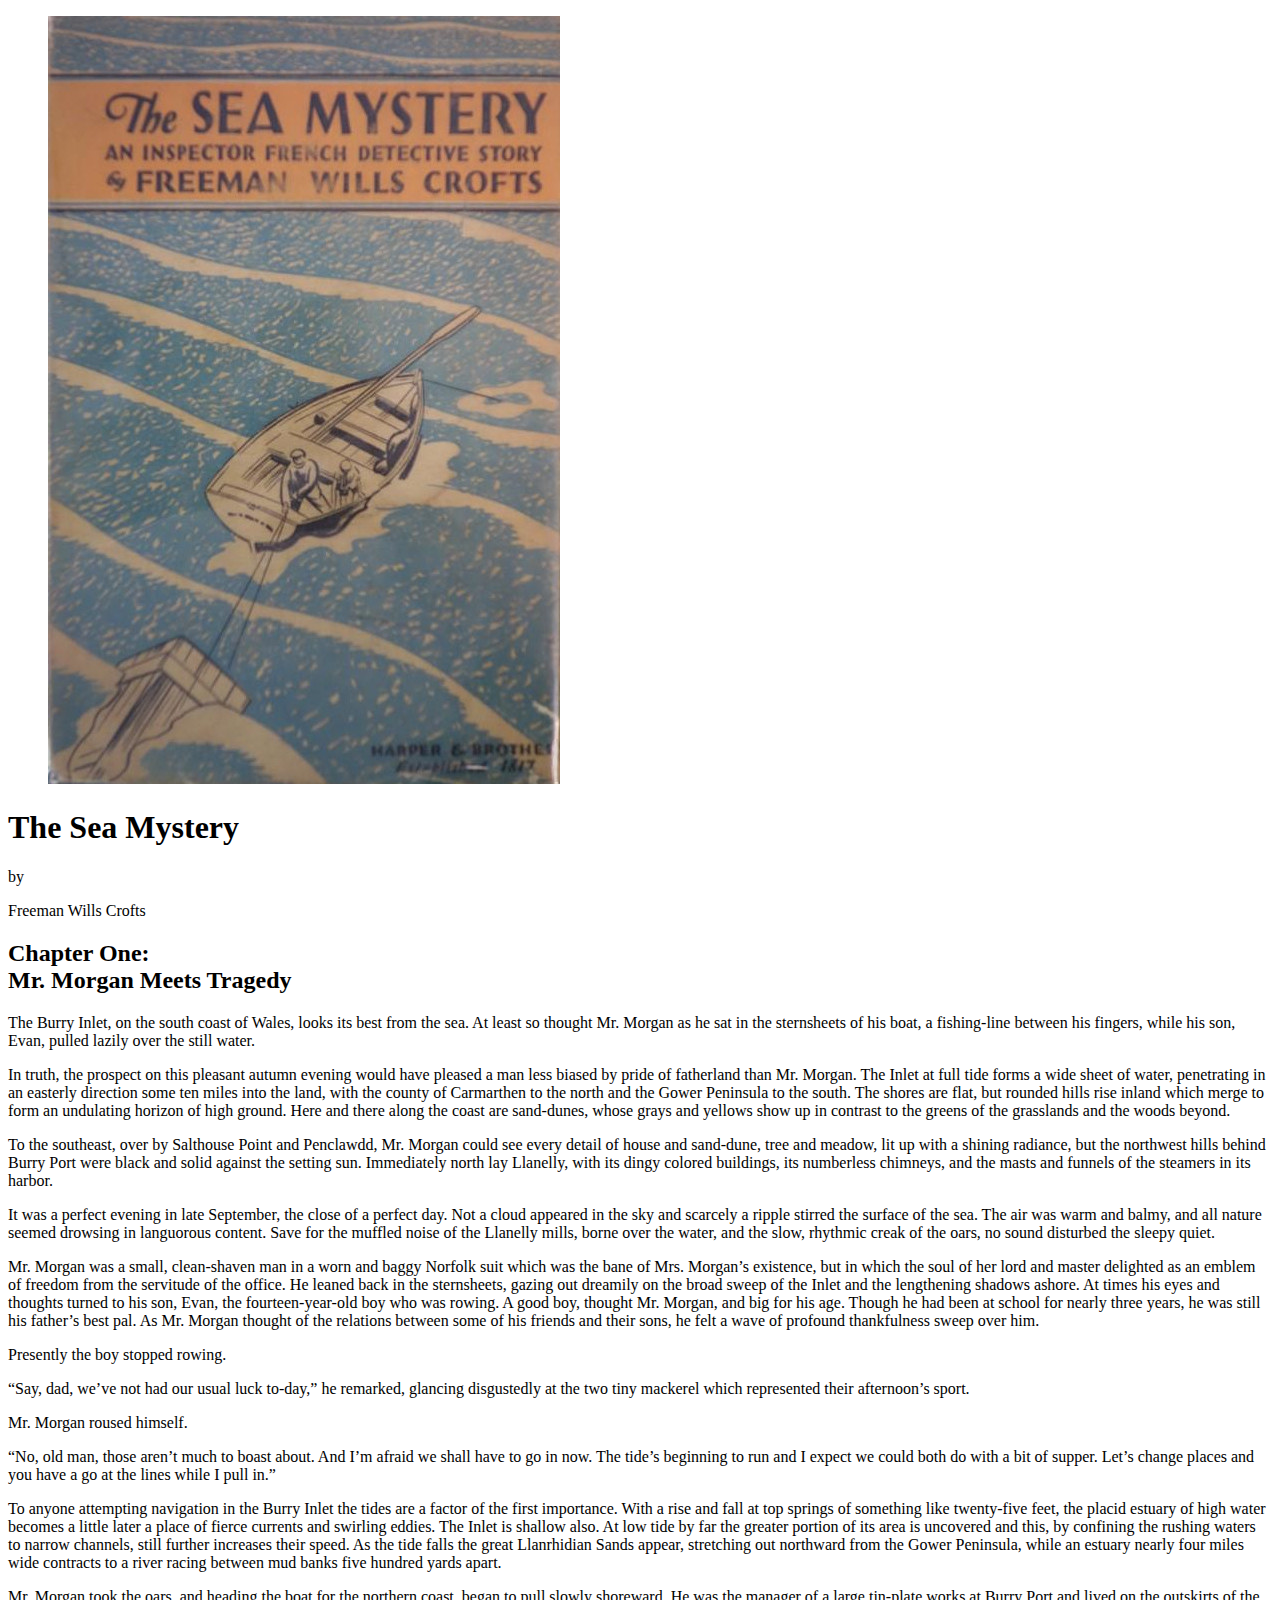
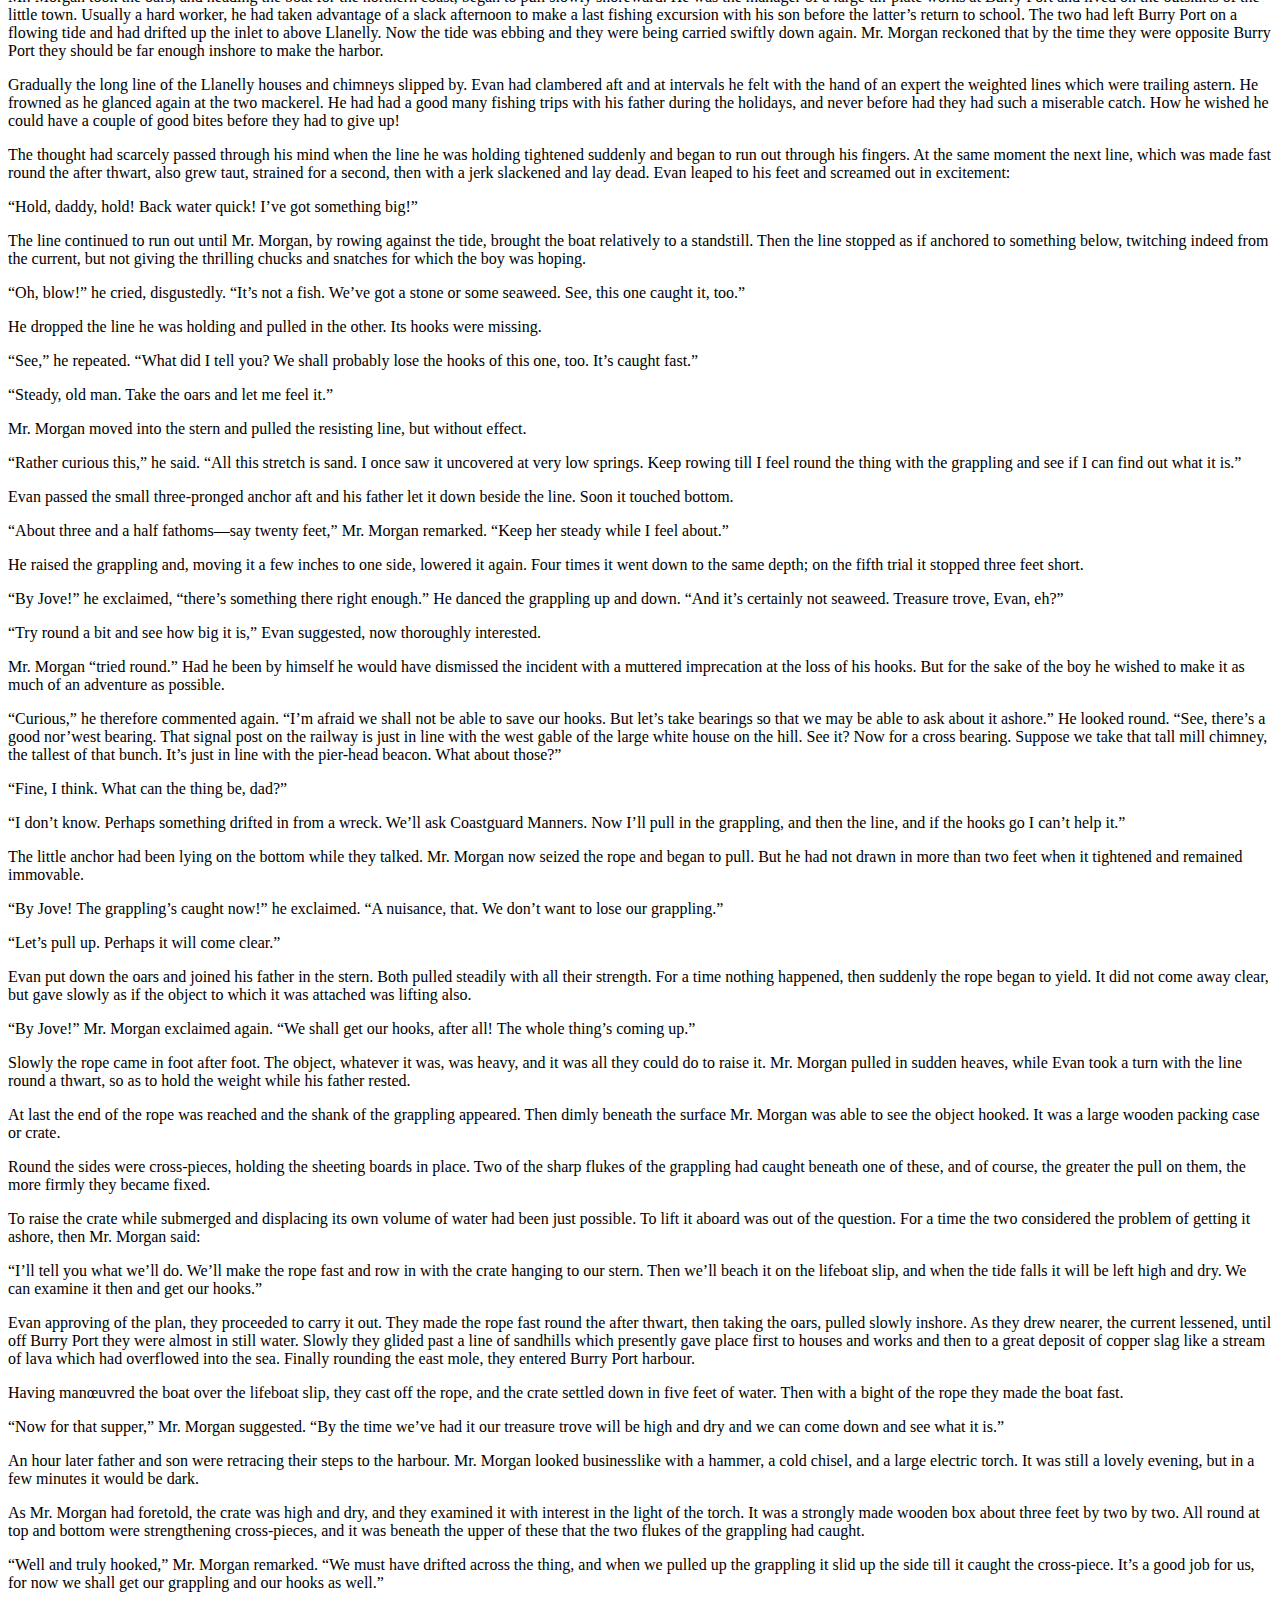
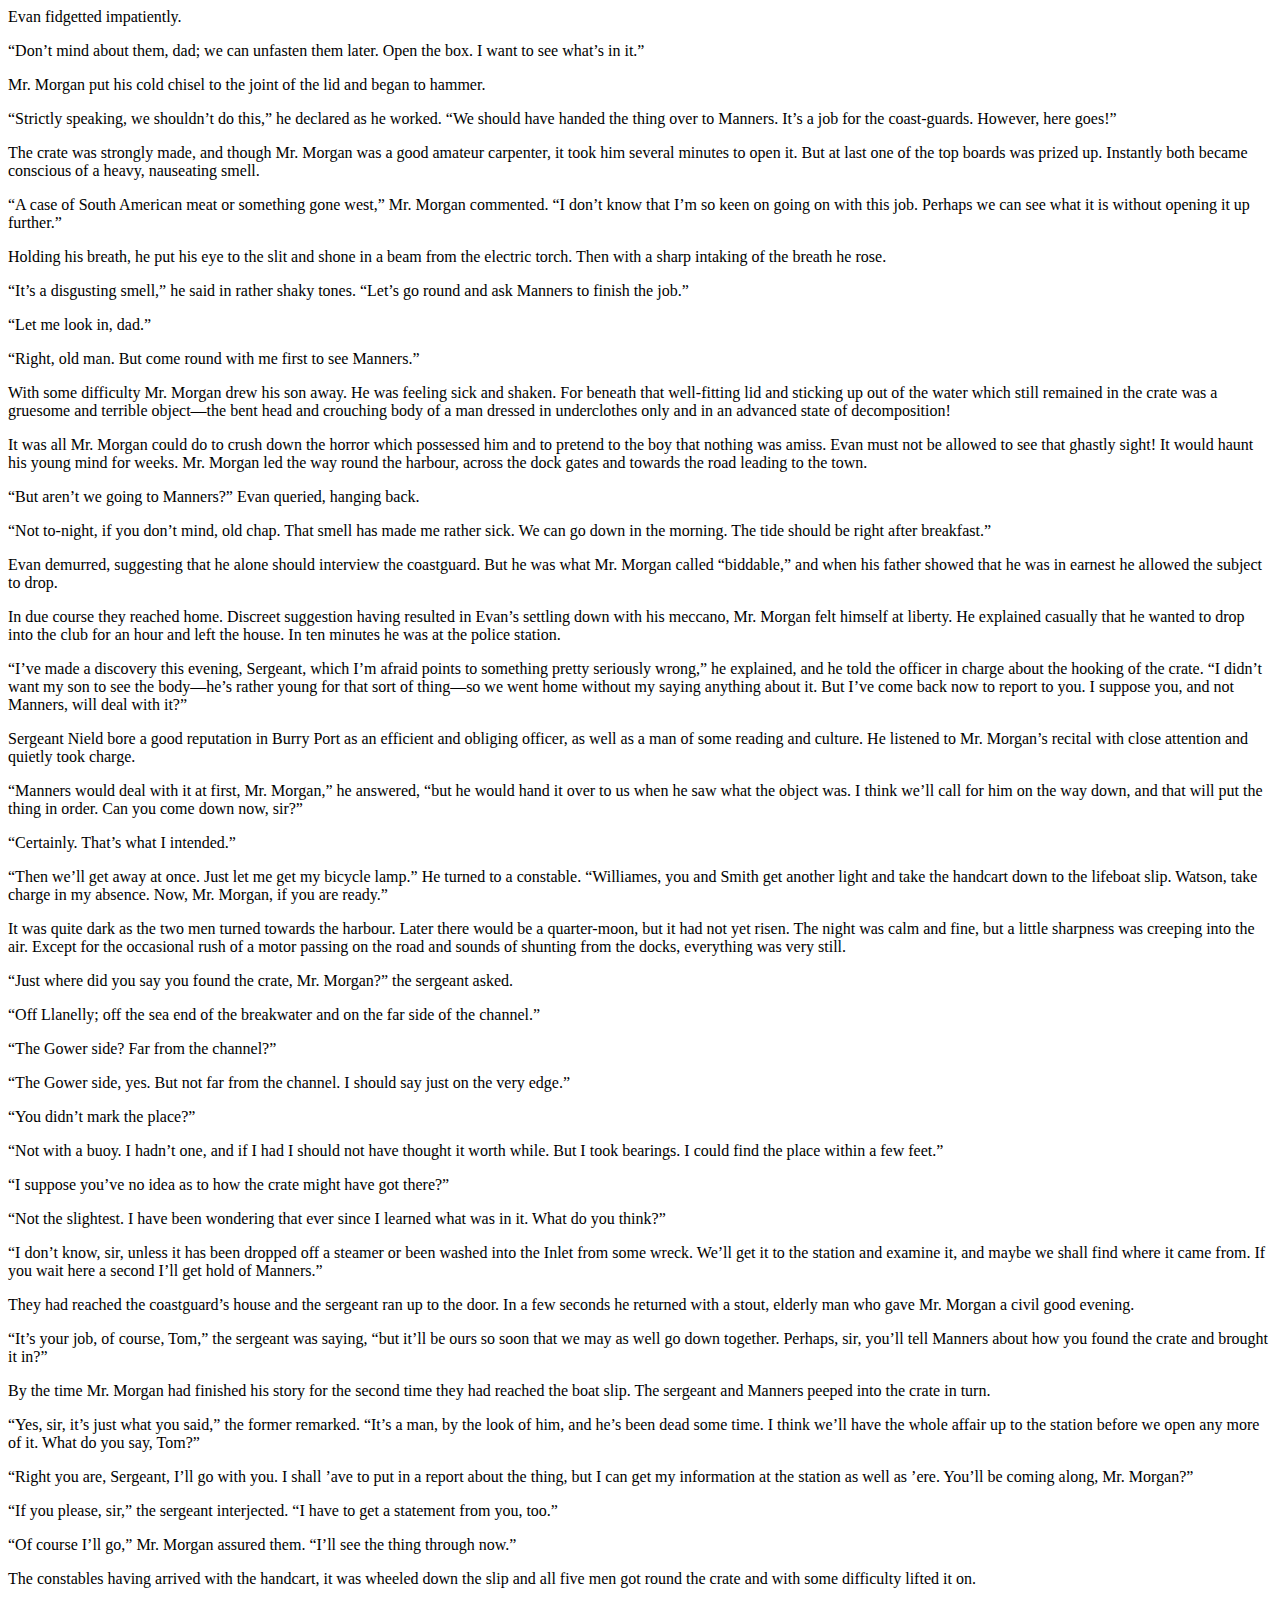
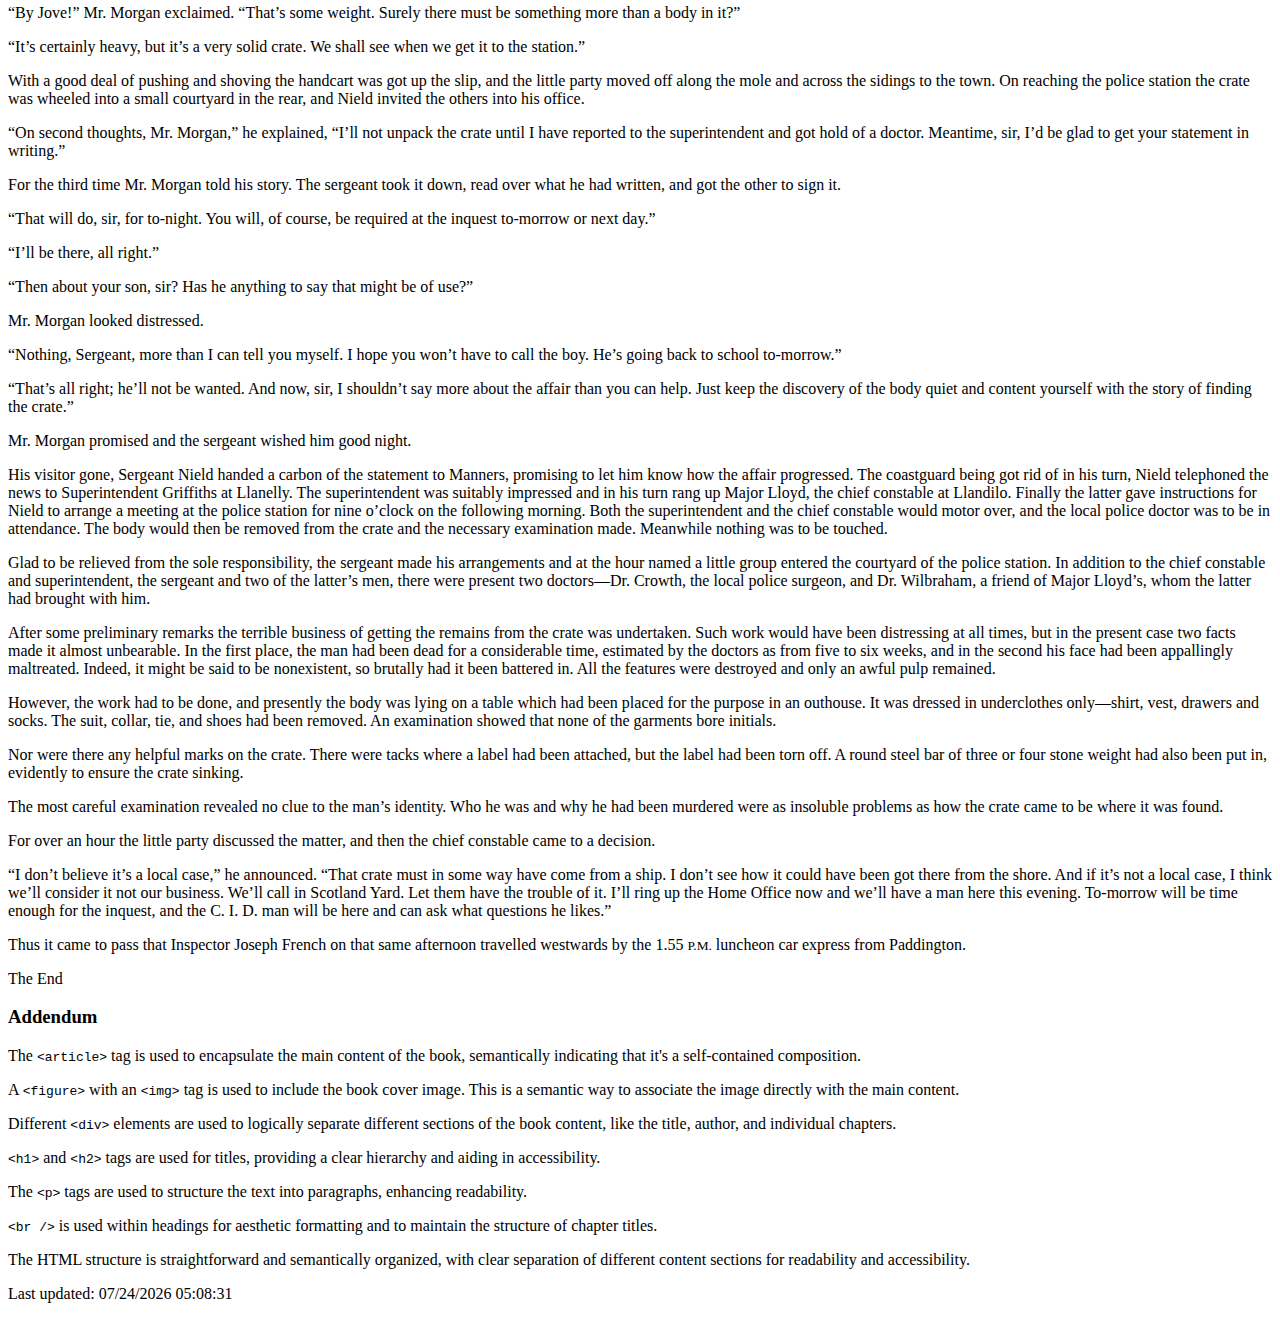
<file: Lab2/index.html>
<!DOCTYPE html>

<html lang="en">
    <head>
        <meta charset="UTF-8" />
        <meta name="viewport" content="width=device-width, initial-scale=1.0" />
        <title>The Sea Mystery</title>
    </head>

    <body>
        <article>
            <figure>
                <img alt="Book cover" src="./cover.jpg" />
            </figure>

            <div>
                <h1>The Sea Mystery</h1>
                <p>by</p>
                <p>Freeman Wills Crofts</p>
            </div>

            <div>
                <h2>
                    Chapter One: <br />
                    Mr. Morgan Meets Tragedy
                </h2>

                <p>
                    The Burry Inlet, on the south coast of Wales, looks its best
                    from the sea. At least so thought Mr. Morgan as he sat in
                    the sternsheets of his boat, a fishing-line between his
                    fingers, while his son, Evan, pulled lazily over the still
                    water.
                </p>

                <p>
                    In truth, the prospect on this pleasant autumn evening would
                    have pleased a man less biased by pride of fatherland than
                    Mr. Morgan. The Inlet at full tide forms a wide sheet of
                    water, penetrating in an easterly direction some ten miles
                    into the land, with the county of Carmarthen to the north
                    and the Gower Peninsula to the south. The shores are flat,
                    but rounded hills rise inland which merge to form an
                    undulating horizon of high ground. Here and there along the
                    coast are sand-dunes, whose grays and yellows show up in
                    contrast to the greens of the grasslands and the woods
                    beyond.
                </p>

                <p>
                    To the southeast, over by Salthouse Point and Penclawdd, Mr.
                    Morgan could see every detail of house and sand-dune, tree
                    and meadow, lit up with a shining radiance, but the
                    northwest hills behind Burry Port were black and solid
                    against the setting sun. Immediately north lay Llanelly,
                    with its dingy colored buildings, its numberless chimneys,
                    and the masts and funnels of the steamers in its harbor.
                </p>

                <p>
                    It was a perfect evening in late September, the close of a
                    perfect day. Not a cloud appeared in the sky and scarcely a
                    ripple stirred the surface of the sea. The air was warm and
                    balmy, and all nature seemed drowsing in languorous content.
                    Save for the muffled noise of the Llanelly mills, borne over
                    the water, and the slow, rhythmic creak of the oars, no
                    sound disturbed the sleepy quiet.
                </p>

                <p>
                    Mr. Morgan was a small, clean-shaven man in a worn and baggy
                    Norfolk suit which was the bane of Mrs. Morgan’s existence,
                    but in which the soul of her lord and master delighted as an
                    emblem of freedom from the servitude of the office. He
                    leaned back in the sternsheets, gazing out dreamily on the
                    broad sweep of the Inlet and the lengthening shadows ashore.
                    At times his eyes and thoughts turned to his son, Evan, the
                    fourteen-year-old boy who was rowing. A good boy, thought
                    Mr. Morgan, and big for his age. Though he had been at
                    school for nearly three years, he was still his father’s
                    best pal. As Mr. Morgan thought of the relations between
                    some of his friends and their sons, he felt a wave of
                    profound thankfulness sweep over him.
                </p>

                <p>Presently the boy stopped rowing.</p>

                <p>
                    “Say, dad, we’ve not had our usual luck to-day,” he
                    remarked, glancing disgustedly at the two tiny mackerel
                    which represented their afternoon’s sport.
                </p>

                <p>Mr. Morgan roused himself.</p>

                <p>
                    “No, old man, those aren’t much to boast about. And I’m
                    afraid we shall have to go in now. The tide’s beginning to
                    run and I expect we could both do with a bit of supper.
                    Let’s change places and you have a go at the lines while I
                    pull in.”
                </p>

                <p>
                    To anyone attempting navigation in the Burry Inlet the tides
                    are a factor of the first importance. With a rise and fall
                    at top springs of something like twenty-five feet, the
                    placid estuary of high water becomes a little later a place
                    of fierce currents and swirling eddies. The Inlet is shallow
                    also. At low tide by far the greater portion of its area is
                    uncovered and this, by confining the rushing waters to
                    narrow channels, still further increases their speed. As the
                    tide falls the great Llanrhidian Sands appear, stretching
                    out northward from the Gower Peninsula, while an estuary
                    nearly four miles wide contracts to a river racing between
                    mud banks five hundred yards apart.
                </p>

                <p>
                    Mr. Morgan took the oars, and heading the boat for the
                    northern coast, began to pull slowly shoreward. He was the
                    manager of a large tin-plate works at Burry Port and lived
                    on the outskirts of the little town. Usually a hard worker,
                    he had taken advantage of a slack afternoon to make a last
                    fishing excursion with his son before the latter’s return to
                    school. The two had left Burry Port on a flowing tide and
                    had drifted up the inlet to above Llanelly. Now the tide was
                    ebbing and they were being carried swiftly down again. Mr.
                    Morgan reckoned that by the time they were opposite Burry
                    Port they should be far enough inshore to make the harbor.
                </p>

                <p>
                    Gradually the long line of the Llanelly houses and chimneys
                    slipped by. Evan had clambered aft and at intervals he felt
                    with the hand of an expert the weighted lines which were
                    trailing astern. He frowned as he glanced again at the two
                    mackerel. He had had a good many fishing trips with his
                    father during the holidays, and never before had they had
                    such a miserable catch. How he wished he could have a couple
                    of good bites before they had to give up!
                </p>

                <p>
                    The thought had scarcely passed through his mind when the
                    line he was holding tightened suddenly and began to run out
                    through his fingers. At the same moment the next line, which
                    was made fast round the after thwart, also grew taut,
                    strained for a second, then with a jerk slackened and lay
                    dead. Evan leaped to his feet and screamed out in
                    excitement:
                </p>

                <p>
                    “Hold, daddy, hold! Back water quick! I’ve got something
                    big!”
                </p>

                <p>
                    The line continued to run out until Mr. Morgan, by rowing
                    against the tide, brought the boat relatively to a
                    standstill. Then the line stopped as if anchored to
                    something below, twitching indeed from the current, but not
                    giving the thrilling chucks and snatches for which the boy
                    was hoping.
                </p>

                <p>
                    “Oh, blow!” he cried, disgustedly. “It’s not a fish. We’ve
                    got a stone or some seaweed. See, this one caught it, too.”
                </p>

                <p>
                    He dropped the line he was holding and pulled in the other.
                    Its hooks were missing.
                </p>

                <p>
                    “See,” he repeated. “What did I tell you? We shall probably
                    lose the hooks of this one, too. It’s caught fast.”
                </p>

                <p>“Steady, old man. Take the oars and let me feel it.”</p>

                <p>
                    Mr. Morgan moved into the stern and pulled the resisting
                    line, but without effect.
                </p>

                <p>
                    “Rather curious this,” he said. “All this stretch is sand. I
                    once saw it uncovered at very low springs. Keep rowing till
                    I feel round the thing with the grappling and see if I can
                    find out what it is.”
                </p>

                <p>
                    Evan passed the small three-pronged anchor aft and his
                    father let it down beside the line. Soon it touched bottom.
                </p>

                <p>
                    “About three and a half fathoms—say twenty feet,” Mr. Morgan
                    remarked. “Keep her steady while I feel about.”
                </p>

                <p>
                    He raised the grappling and, moving it a few inches to one
                    side, lowered it again. Four times it went down to the same
                    depth; on the fifth trial it stopped three feet short.
                </p>

                <p>
                    “By Jove!” he exclaimed, “there’s something there right
                    enough.” He danced the grappling up and down. “And it’s
                    certainly not seaweed. Treasure trove, Evan, eh?”
                </p>

                <p>
                    “Try round a bit and see how big it is,” Evan suggested, now
                    thoroughly interested.
                </p>

                <p>
                    Mr. Morgan “tried round.” Had he been by himself he would
                    have dismissed the incident with a muttered imprecation at
                    the loss of his hooks. But for the sake of the boy he wished
                    to make it as much of an adventure as possible.
                </p>

                <p>
                    “Curious,” he therefore commented again. “I’m afraid we
                    shall not be able to save our hooks. But let’s take bearings
                    so that we may be able to ask about it ashore.” He looked
                    round. “See, there’s a good nor’west bearing. That signal
                    post on the railway is just in line with the west gable of
                    the large white house on the hill. See it? Now for a cross
                    bearing. Suppose we take that tall mill chimney, the tallest
                    of that bunch. It’s just in line with the pier-head beacon.
                    What about those?”
                </p>

                <p>“Fine, I think. What can the thing be, dad?”</p>

                <p>
                    “I don’t know. Perhaps something drifted in from a wreck.
                    We’ll ask Coastguard Manners. Now I’ll pull in the
                    grappling, and then the line, and if the hooks go I can’t
                    help it.”
                </p>

                <p>
                    The little anchor had been lying on the bottom while they
                    talked. Mr. Morgan now seized the rope and began to pull.
                    But he had not drawn in more than two feet when it tightened
                    and remained immovable.
                </p>

                <p>
                    “By Jove! The grappling’s caught now!” he exclaimed. “A
                    nuisance, that. We don’t want to lose our grappling.”
                </p>

                <p>“Let’s pull up. Perhaps it will come clear.”</p>

                <p>
                    Evan put down the oars and joined his father in the stern.
                    Both pulled steadily with all their strength. For a time
                    nothing happened, then suddenly the rope began to yield. It
                    did not come away clear, but gave slowly as if the object to
                    which it was attached was lifting also.
                </p>

                <p>
                    “By Jove!” Mr. Morgan exclaimed again. “We shall get our
                    hooks, after all! The whole thing’s coming up.”
                </p>

                <p>
                    Slowly the rope came in foot after foot. The object,
                    whatever it was, was heavy, and it was all they could do to
                    raise it. Mr. Morgan pulled in sudden heaves, while Evan
                    took a turn with the line round a thwart, so as to hold the
                    weight while his father rested.
                </p>

                <p>
                    At last the end of the rope was reached and the shank of the
                    grappling appeared. Then dimly beneath the surface Mr.
                    Morgan was able to see the object hooked. It was a large
                    wooden packing case or crate.
                </p>

                <p>
                    Round the sides were cross-pieces, holding the sheeting
                    boards in place. Two of the sharp flukes of the grappling
                    had caught beneath one of these, and of course, the greater
                    the pull on them, the more firmly they became fixed.
                </p>

                <p>
                    To raise the crate while submerged and displacing its own
                    volume of water had been just possible. To lift it aboard
                    was out of the question. For a time the two considered the
                    problem of getting it ashore, then Mr. Morgan said:
                </p>

                <p>
                    “I’ll tell you what we’ll do. We’ll make the rope fast and
                    row in with the crate hanging to our stern. Then we’ll beach
                    it on the lifeboat slip, and when the tide falls it will be
                    left high and dry. We can examine it then and get our
                    hooks.”
                </p>

                <p>
                    Evan approving of the plan, they proceeded to carry it out.
                    They made the rope fast round the after thwart, then taking
                    the oars, pulled slowly inshore. As they drew nearer, the
                    current lessened, until off Burry Port they were almost in
                    still water. Slowly they glided past a line of sandhills
                    which presently gave place first to houses and works and
                    then to a great deposit of copper slag like a stream of lava
                    which had overflowed into the sea. Finally rounding the east
                    mole, they entered Burry Port harbour.
                </p>

                <p>
                    Having manœuvred the boat over the lifeboat slip, they cast
                    off the rope, and the crate settled down in five feet of
                    water. Then with a bight of the rope they made the boat
                    fast.
                </p>

                <p>
                    “Now for that supper,” Mr. Morgan suggested. “By the time
                    we’ve had it our treasure trove will be high and dry and we
                    can come down and see what it is.”
                </p>

                <p>
                    An hour later father and son were retracing their steps to
                    the harbour. Mr. Morgan looked businesslike with a hammer, a
                    cold chisel, and a large electric torch. It was still a
                    lovely evening, but in a few minutes it would be dark.
                </p>

                <p>
                    As Mr. Morgan had foretold, the crate was high and dry, and
                    they examined it with interest in the light of the torch. It
                    was a strongly made wooden box about three feet by two by
                    two. All round at top and bottom were strengthening
                    cross-pieces, and it was beneath the upper of these that the
                    two flukes of the grappling had caught.
                </p>

                <p>
                    “Well and truly hooked,” Mr. Morgan remarked. “We must have
                    drifted across the thing, and when we pulled up the
                    grappling it slid up the side till it caught the
                    cross-piece. It’s a good job for us, for now we shall get
                    our grappling and our hooks as well.”
                </p>

                <p>Evan fidgetted impatiently.</p>

                <p>
                    “Don’t mind about them, dad; we can unfasten them later.
                    Open the box. I want to see what’s in it.”
                </p>

                <p>
                    Mr. Morgan put his cold chisel to the joint of the lid and
                    began to hammer.
                </p>

                <p>
                    “Strictly speaking, we shouldn’t do this,” he declared as he
                    worked. “We should have handed the thing over to Manners.
                    It’s a job for the coast-guards. However, here goes!”
                </p>

                <p>
                    The crate was strongly made, and though Mr. Morgan was a
                    good amateur carpenter, it took him several minutes to open
                    it. But at last one of the top boards was prized up.
                    Instantly both became conscious of a heavy, nauseating
                    smell.
                </p>

                <p>
                    “A case of South American meat or something gone west,” Mr.
                    Morgan commented. “I don’t know that I’m so keen on going on
                    with this job. Perhaps we can see what it is without opening
                    it up further.”
                </p>

                <p>
                    Holding his breath, he put his eye to the slit and shone in
                    a beam from the electric torch. Then with a sharp intaking
                    of the breath he rose.
                </p>

                <p>
                    “It’s a disgusting smell,” he said in rather shaky tones.
                    “Let’s go round and ask Manners to finish the job.”
                </p>

                <p>“Let me look in, dad.”</p>

                <p>
                    “Right, old man. But come round with me first to see
                    Manners.”
                </p>

                <p>
                    With some difficulty Mr. Morgan drew his son away. He was
                    feeling sick and shaken. For beneath that well-fitting lid
                    and sticking up out of the water which still remained in the
                    crate was a gruesome and terrible object—the bent head and
                    crouching body of a man dressed in underclothes only and in
                    an advanced state of decomposition!
                </p>

                <p>
                    It was all Mr. Morgan could do to crush down the horror
                    which possessed him and to pretend to the boy that nothing
                    was amiss. Evan must not be allowed to see that ghastly
                    sight! It would haunt his young mind for weeks. Mr. Morgan
                    led the way round the harbour, across the dock gates and
                    towards the road leading to the town.
                </p>

                <p>
                    “But aren’t we going to Manners?” Evan queried, hanging
                    back.
                </p>

                <p>
                    “Not to-night, if you don’t mind, old chap. That smell has
                    made me rather sick. We can go down in the morning. The tide
                    should be right after breakfast.”
                </p>

                <p>
                    Evan demurred, suggesting that he alone should interview the
                    coastguard. But he was what Mr. Morgan called “biddable,”
                    and when his father showed that he was in earnest he allowed
                    the subject to drop.
                </p>

                <p>
                    In due course they reached home. Discreet suggestion having
                    resulted in Evan’s settling down with his meccano, Mr.
                    Morgan felt himself at liberty. He explained casually that
                    he wanted to drop into the club for an hour and left the
                    house. In ten minutes he was at the police station.
                </p>

                <p>
                    “I’ve made a discovery this evening, Sergeant, which I’m
                    afraid points to something pretty seriously wrong,” he
                    explained, and he told the officer in charge about the
                    hooking of the crate. “I didn’t want my son to see the
                    body—he’s rather young for that sort of thing—so we went
                    home without my saying anything about it. But I’ve come back
                    now to report to you. I suppose you, and not Manners, will
                    deal with it?”
                </p>

                <p>
                    Sergeant Nield bore a good reputation in Burry Port as an
                    efficient and obliging officer, as well as a man of some
                    reading and culture. He listened to Mr. Morgan’s recital
                    with close attention and quietly took charge.
                </p>

                <p>
                    “Manners would deal with it at first, Mr. Morgan,” he
                    answered, “but he would hand it over to us when he saw what
                    the object was. I think we’ll call for him on the way down,
                    and that will put the thing in order. Can you come down now,
                    sir?”
                </p>

                <p>“Certainly. That’s what I intended.”</p>

                <p>
                    “Then we’ll get away at once. Just let me get my bicycle
                    lamp.” He turned to a constable. “Williames, you and Smith
                    get another light and take the handcart down to the lifeboat
                    slip. Watson, take charge in my absence. Now, Mr. Morgan, if
                    you are ready.”
                </p>

                <p>
                    It was quite dark as the two men turned towards the harbour.
                    Later there would be a quarter-moon, but it had not yet
                    risen. The night was calm and fine, but a little sharpness
                    was creeping into the air. Except for the occasional rush of
                    a motor passing on the road and sounds of shunting from the
                    docks, everything was very still.
                </p>

                <p>
                    “Just where did you say you found the crate, Mr. Morgan?”
                    the sergeant asked.
                </p>

                <p>
                    “Off Llanelly; off the sea end of the breakwater and on the
                    far side of the channel.”
                </p>

                <p>“The Gower side? Far from the channel?”</p>

                <p>
                    “The Gower side, yes. But not far from the channel. I should
                    say just on the very edge.”
                </p>

                <p>“You didn’t mark the place?”</p>

                <p>
                    “Not with a buoy. I hadn’t one, and if I had I should not
                    have thought it worth while. But I took bearings. I could
                    find the place within a few feet.”
                </p>

                <p>
                    “I suppose you’ve no idea as to how the crate might have got
                    there?”
                </p>

                <p>
                    “Not the slightest. I have been wondering that ever since I
                    learned what was in it. What do you think?”
                </p>

                <p>
                    “I don’t know, sir, unless it has been dropped off a steamer
                    or been washed into the Inlet from some wreck. We’ll get it
                    to the station and examine it, and maybe we shall find where
                    it came from. If you wait here a second I’ll get hold of
                    Manners.”
                </p>

                <p>
                    They had reached the coastguard’s house and the sergeant ran
                    up to the door. In a few seconds he returned with a stout,
                    elderly man who gave Mr. Morgan a civil good evening.
                </p>

                <p>
                    “It’s your job, of course, Tom,” the sergeant was saying,
                    “but it’ll be ours so soon that we may as well go down
                    together. Perhaps, sir, you’ll tell Manners about how you
                    found the crate and brought it in?”
                </p>

                <p>
                    By the time Mr. Morgan had finished his story for the second
                    time they had reached the boat slip. The sergeant and
                    Manners peeped into the crate in turn.
                </p>

                <p>
                    “Yes, sir, it’s just what you said,” the former remarked.
                    “It’s a man, by the look of him, and he’s been dead some
                    time. I think we’ll have the whole affair up to the station
                    before we open any more of it. What do you say, Tom?”
                </p>

                <p>
                    “Right you are, Sergeant, I’ll go with you. I shall ’ave to
                    put in a report about the thing, but I can get my
                    information at the station as well as ’ere. You’ll be coming
                    along, Mr. Morgan?”
                </p>

                <p>
                    “If you please, sir,” the sergeant interjected. “I have to
                    get a statement from you, too.”
                </p>

                <p>
                    “Of course I’ll go,” Mr. Morgan assured them. “I’ll see the
                    thing through now.”
                </p>

                <p>
                    The constables having arrived with the handcart, it was
                    wheeled down the slip and all five men got round the crate
                    and with some difficulty lifted it on.
                </p>

                <p>
                    “By Jove!” Mr. Morgan exclaimed. “That’s some weight. Surely
                    there must be something more than a body in it?”
                </p>

                <p>
                    “It’s certainly heavy, but it’s a very solid crate. We shall
                    see when we get it to the station.”
                </p>

                <p>
                    With a good deal of pushing and shoving the handcart was got
                    up the slip, and the little party moved off along the mole
                    and across the sidings to the town. On reaching the police
                    station the crate was wheeled into a small courtyard in the
                    rear, and Nield invited the others into his office.
                </p>

                <p>
                    “On second thoughts, Mr. Morgan,” he explained, “I’ll not
                    unpack the crate until I have reported to the superintendent
                    and got hold of a doctor. Meantime, sir, I’d be glad to get
                    your statement in writing.”
                </p>

                <p>
                    For the third time Mr. Morgan told his story. The sergeant
                    took it down, read over what he had written, and got the
                    other to sign it.
                </p>

                <p>
                    “That will do, sir, for to-night. You will, of course, be
                    required at the inquest to-morrow or next day.”
                </p>

                <p>“I’ll be there, all right.”</p>

                <p>
                    “Then about your son, sir? Has he anything to say that might
                    be of use?”
                </p>

                <p>Mr. Morgan looked distressed.</p>

                <p>
                    “Nothing, Sergeant, more than I can tell you myself. I hope
                    you won’t have to call the boy. He’s going back to school
                    to-morrow.”
                </p>

                <p>
                    “That’s all right; he’ll not be wanted. And now, sir, I
                    shouldn’t say more about the affair than you can help. Just
                    keep the discovery of the body quiet and content yourself
                    with the story of finding the crate.”
                </p>

                <p>
                    Mr. Morgan promised and the sergeant wished him good night.
                </p>

                <p>
                    His visitor gone, Sergeant Nield handed a carbon of the
                    statement to Manners, promising to let him know how the
                    affair progressed. The coastguard being got rid of in his
                    turn, Nield telephoned the news to Superintendent Griffiths
                    at Llanelly. The superintendent was suitably impressed and
                    in his turn rang up Major Lloyd, the chief constable at
                    Llandilo. Finally the latter gave instructions for Nield to
                    arrange a meeting at the police station for nine o’clock on
                    the following morning. Both the superintendent and the chief
                    constable would motor over, and the local police doctor was
                    to be in attendance. The body would then be removed from the
                    crate and the necessary examination made. Meanwhile nothing
                    was to be touched.
                </p>

                <p>
                    Glad to be relieved from the sole responsibility, the
                    sergeant made his arrangements and at the hour named a
                    little group entered the courtyard of the police station. In
                    addition to the chief constable and superintendent, the
                    sergeant and two of the latter’s men, there were present two
                    doctors—Dr. Crowth, the local police surgeon, and Dr.
                    Wilbraham, a friend of Major Lloyd’s, whom the latter had
                    brought with him.
                </p>

                <p>
                    After some preliminary remarks the terrible business of
                    getting the remains from the crate was undertaken. Such work
                    would have been distressing at all times, but in the present
                    case two facts made it almost unbearable. In the first
                    place, the man had been dead for a considerable time,
                    estimated by the doctors as from five to six weeks, and in
                    the second his face had been appallingly maltreated. Indeed,
                    it might be said to be nonexistent, so brutally had it been
                    battered in. All the features were destroyed and only an
                    awful pulp remained.
                </p>

                <p>
                    However, the work had to be done, and presently the body was
                    lying on a table which had been placed for the purpose in an
                    outhouse. It was dressed in underclothes only—shirt, vest,
                    drawers and socks. The suit, collar, tie, and shoes had been
                    removed. An examination showed that none of the garments
                    bore initials.
                </p>

                <p>
                    Nor were there any helpful marks on the crate. There were
                    tacks where a label had been attached, but the label had
                    been torn off. A round steel bar of three or four stone
                    weight had also been put in, evidently to ensure the crate
                    sinking.
                </p>

                <p>
                    The most careful examination revealed no clue to the man’s
                    identity. Who he was and why he had been murdered were as
                    insoluble problems as how the crate came to be where it was
                    found.
                </p>

                <p>
                    For over an hour the little party discussed the matter, and
                    then the chief constable came to a decision.
                </p>

                <p>
                    “I don’t believe it’s a local case,” he announced. “That
                    crate must in some way have come from a ship. I don’t see
                    how it could have been got there from the shore. And if it’s
                    not a local case, I think we’ll consider it not our
                    business. We’ll call in Scotland Yard. Let them have the
                    trouble of it. I’ll ring up the Home Office now and we’ll
                    have a man here this evening. To-morrow will be time enough
                    for the inquest, and the C. I. D. man will be here and can
                    ask what questions he likes.”
                </p>

                <p>
                    Thus it came to pass that Inspector Joseph French on that
                    same afternoon travelled westwards by the 1.55
                    <small>P.M.</small> luncheon car express from Paddington.
                </p>

                <p>The End</p>
            </div>
        </article>

        <article>
            <h3>Addendum</h3>
            <p>The <code>&lt;article&gt;</code> tag is used to encapsulate the main content of the book, semantically indicating that it's a self-contained composition.</p>
            <p>A <code>&lt;figure&gt;</code> with an <code>&lt;img&gt;</code> tag is used to include the book cover image. This is a semantic way to associate the image directly with the main content.</p>
            <p>Different <code>&lt;div&gt;</code> elements are used to logically separate different sections of the book content, like the title, author, and individual chapters.</p>
            <p><code>&lt;h1&gt;</code> and <code>&lt;h2&gt;</code> tags are used for titles, providing a clear hierarchy and aiding in accessibility.</p>
            <p>The <code>&lt;p&gt;</code> tags are used to structure the text into paragraphs, enhancing readability.</p>
            <p><code>&lt;br /&gt;</code> is used within headings for aesthetic formatting and to maintain the structure of chapter titles.</p>
            <p>The HTML structure is straightforward and semantically organized, with clear separation of different content sections for readability and accessibility.</p>
        </article>

        <footer>
            <p>
                Last updated:
                <span id="lastModified"></span>
            </p>
        </footer>

        <script type="text/javascript">
            var x = document.lastModified;
            document.getElementById("lastModified").textContent = x;
        </script>
    </body>
</html>
</file>
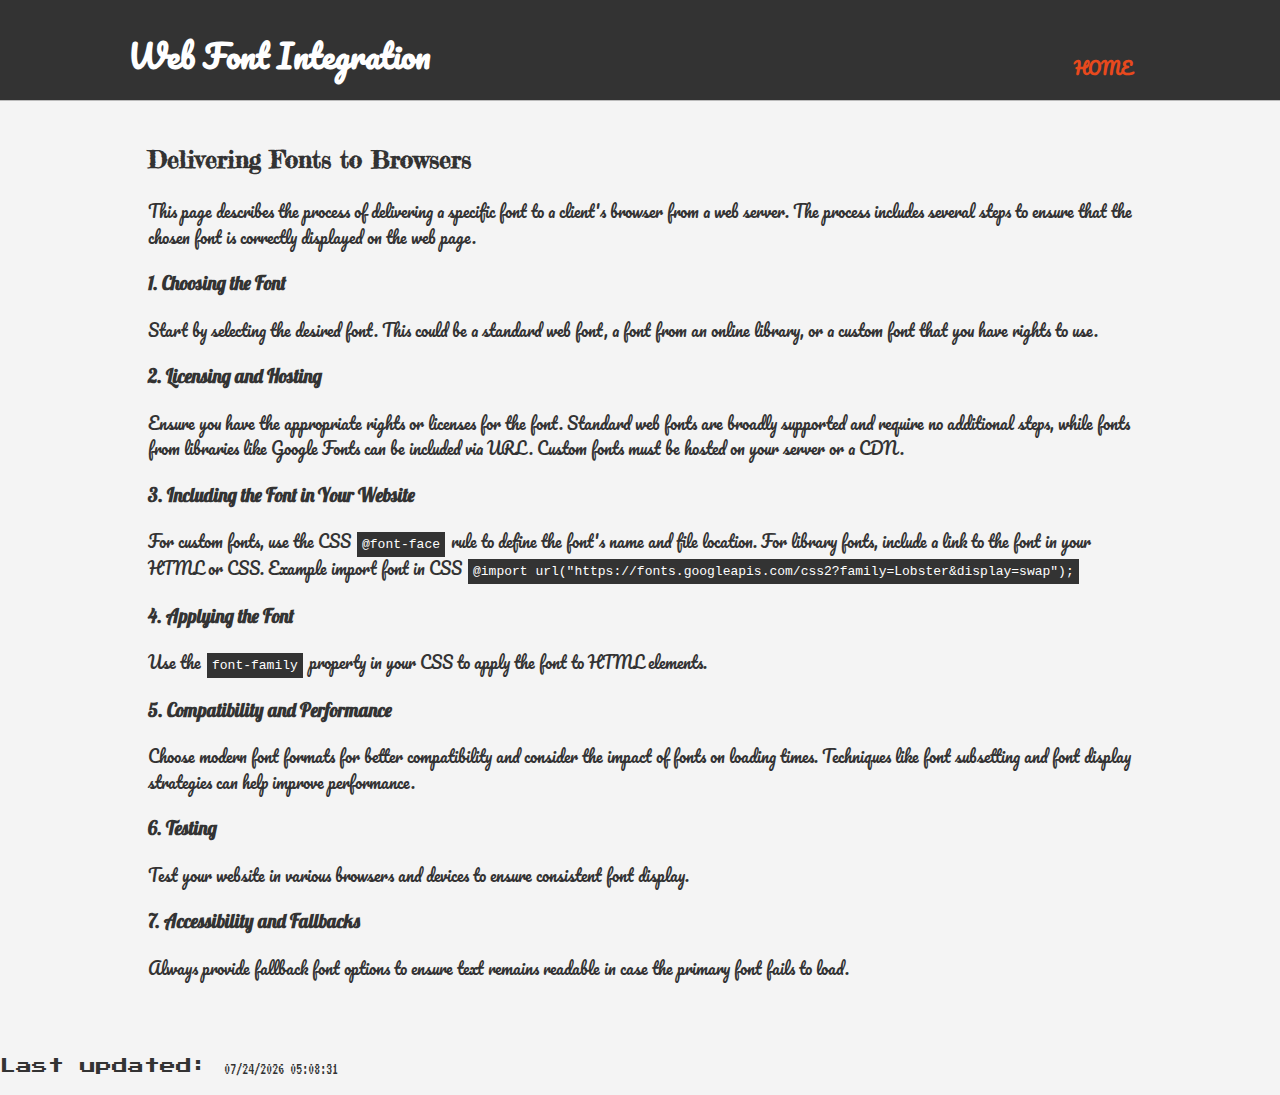
<file: Lab3/index.html>
<!DOCTYPE html>
<html lang="en">
    <head>
        <meta charset="UTF-8" />
        <meta name="viewport" content="width=device-width, initial-scale=1.0" />
        <title>Font Delivery Mechanism</title>

        <style>
            @import url("https://fonts.googleapis.com/css2?family=Lobster&display=swap");
            @import url("https://fonts.googleapis.com/css2?family=Pacifico&display=swap");
            @import url("https://fonts.googleapis.com/css2?family=Bangers&display=swap");
            @import url("https://fonts.googleapis.com/css2?family=Fredericka+the+Great&display=swap");
            @import url("https://fonts.googleapis.com/css2?family=Press+Start+2P&display=swap");
            @import url("https://fonts.googleapis.com/css2?family=VT323&display=swap");

            body {
                font-family: "Lobster", sans-serif;
                line-height: 1.6;
                margin: 0;
                padding: 0;
                background: #f4f4f4;
                color: #333;
            }

            .container {
                width: 80%;
                margin: auto;
                overflow: hidden;
            }

            header {
                background: #333;
                color: #fff;
                padding-top: 30px;
                min-height: 70px;
                border-bottom: #bbb 1px solid;
                font-family: "Pacifico", cursive;
            }

            header a {
                color: #fff;
                text-decoration: none;
                text-transform: uppercase;
                font-size: 16px;
            }

            header ul {
                padding: 0;
                list-style: none;
                text-align: center;
            }

            header li {
                display: inline;
                margin: 0 20px;
            }

            header #branding {
                float: left;
            }

            header #branding h1 {
                margin: 0;
            }

            header nav {
                float: right;
                margin-top: 10px;
            }

            header .highlight,
            header .current a {
                color: #e8491d;
                font-weight: bold;
            }

            header a:hover {
                color: #ffffff;
                font-weight: bold;
            }

            .content {
                padding: 20px;
                margin-bottom: 20px;
            }

            code {
                background-color: #333;
                color: #ffffff;
                margin: 2px;
                padding: 5px;
            }

            div p {
                font-family: "Pacifico", cursive; 
            }
            
            h2 {
                font-family: "Fredericka the Great", serif;
            }

            footer p {
                font-family: "Press Start 2P", system-ui;
            }

            footer p span {
                font-family: "VT323", monospace;
            }
        </style>
    </head>
    <body>
        <header>
            <div class="container">
                <div id="branding">
                    <h1>Web Font Integration</h1>
                </div>
                <nav>
                    <ul>
                        <li class="current"><a href="./">Home</a></li>
                    </ul>
                </nav>
            </div>
        </header>
        <!-- <div>
            <h1>Testing Fonts</h1>
            <h2>How to Deliver a Specific Font to a Client</h2>
            <p>
                This page demonstrates the method of delivering a custom font to
                a client's browser using the @font-face rule in CSS.
            </p> -->
            <!-- You can add more content here explaining each step in detail -->
        <!-- </div> -->

        <div class="container">
            <div class="content">
                <h2>Delivering Fonts to Browsers</h2>
                <p>This page describes the process of delivering a specific font to a client's browser from a web server. The process includes several steps to ensure that the chosen font is correctly displayed on the web page.</p>
    
                <h3>1. Choosing the Font</h3>
                <p>Start by selecting the desired font. This could be a standard web font, a font from an online library, or a custom font that you have rights to use.</p>
    
                <h3>2. Licensing and Hosting</h3>
                <p>Ensure you have the appropriate rights or licenses for the font. Standard web fonts are broadly supported and require no additional steps, while fonts from libraries like Google Fonts can be included via URL. Custom fonts must be hosted on your server or a CDN.</p>
    
                <h3>3. Including the Font in Your Website</h3>
                <p>For custom fonts, use the CSS <code>@font-face</code> rule to define the font's name and file location. For library fonts, include a link to the font in your HTML or CSS. Example import font in CSS <code>@import url("https://fonts.googleapis.com/css2?family=Lobster&display=swap");</code></p>
    
                <h3>4. Applying the Font</h3>
                <p>Use the <code>font-family</code> property in your CSS to apply the font to HTML elements.</p>
    
                <h3>5. Compatibility and Performance</h3>
                <p>Choose modern font formats for better compatibility and consider the impact of fonts on loading times. Techniques like font subsetting and font display strategies can help improve performance.</p>
    
                <h3>6. Testing</h3>
                <p>Test your website in various browsers and devices to ensure consistent font display.</p>
    
                <h3>7. Accessibility and Fallbacks</h3>
                <p>Always provide fallback font options to ensure text remains readable in case the primary font fails to load.</p>
            </div>
        </div>

        <footer>
            <p>
                Last updated:
                <span id="lastModified"></span>
            </p>
        </footer>
        <script type="text/javascript">
            var x = document.lastModified;
            document.getElementById("lastModified").textContent = x;
        </script>
    </body>
</html>
</file>
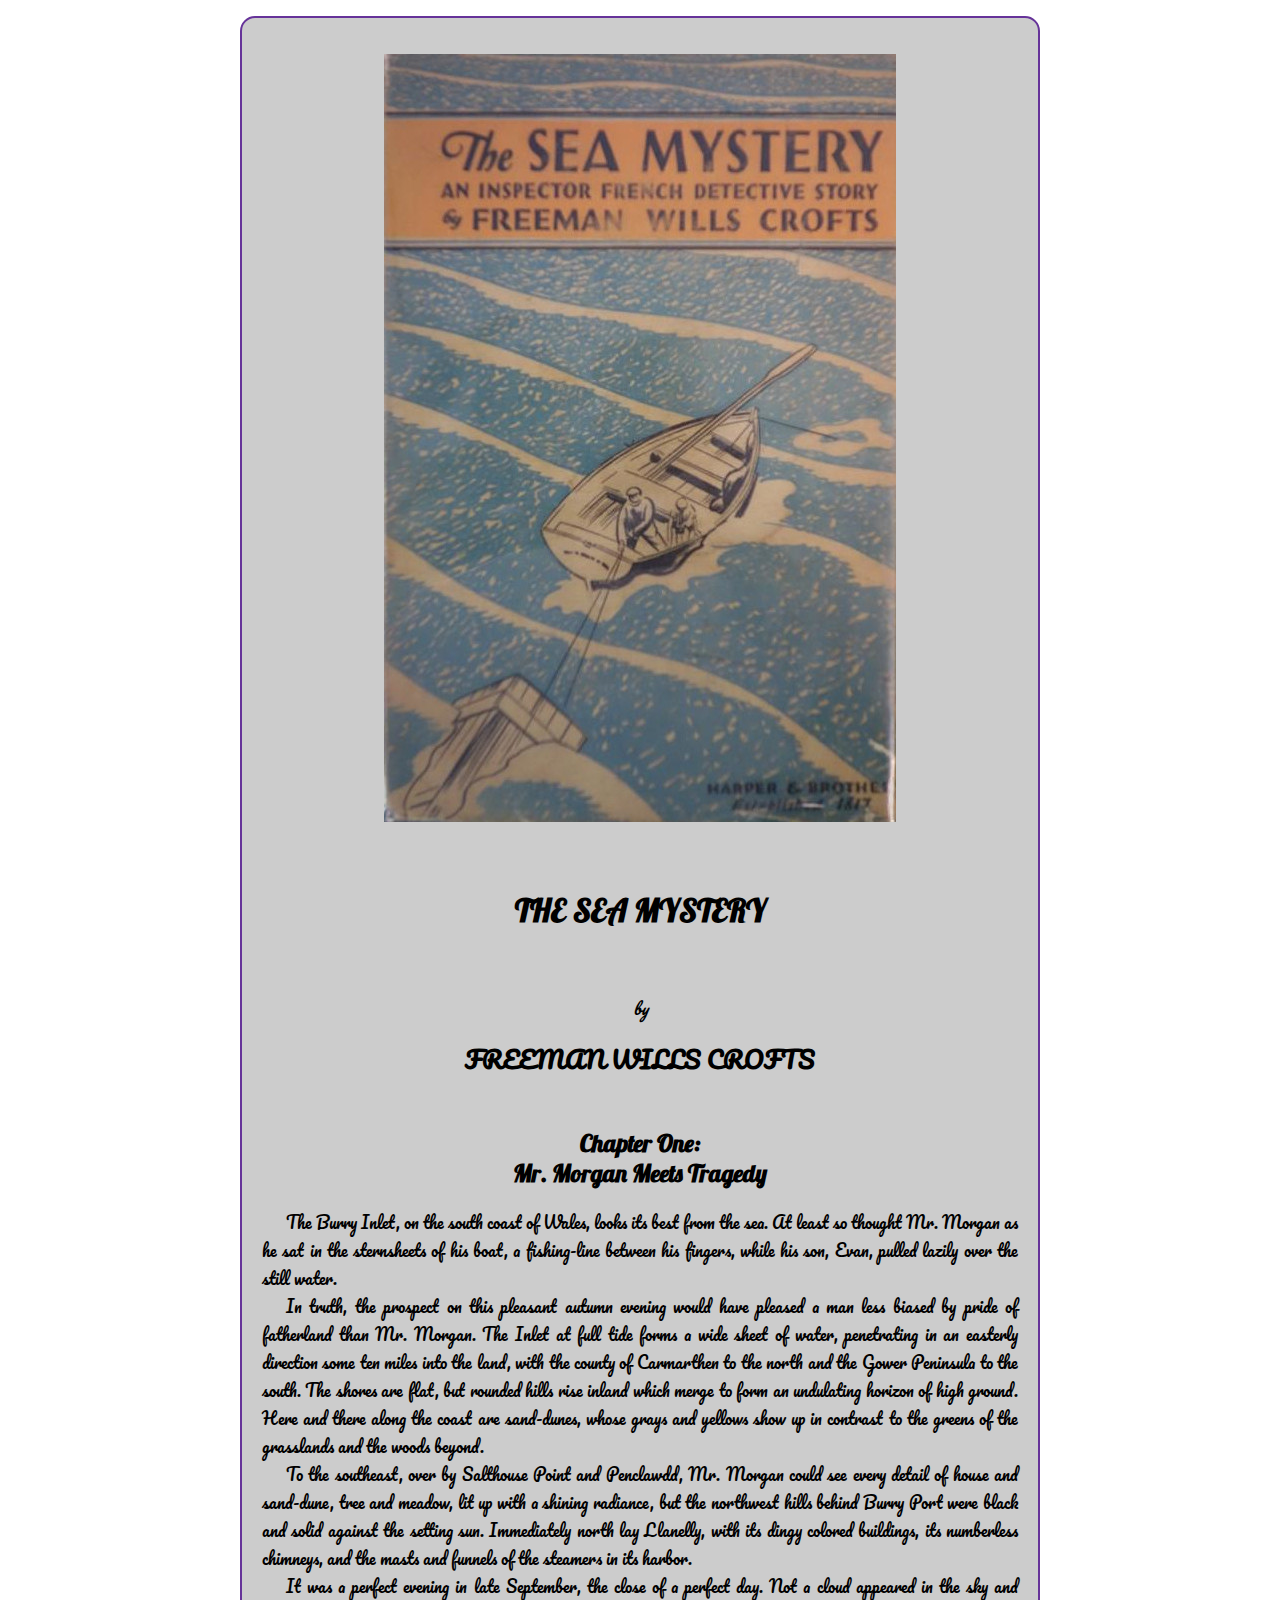
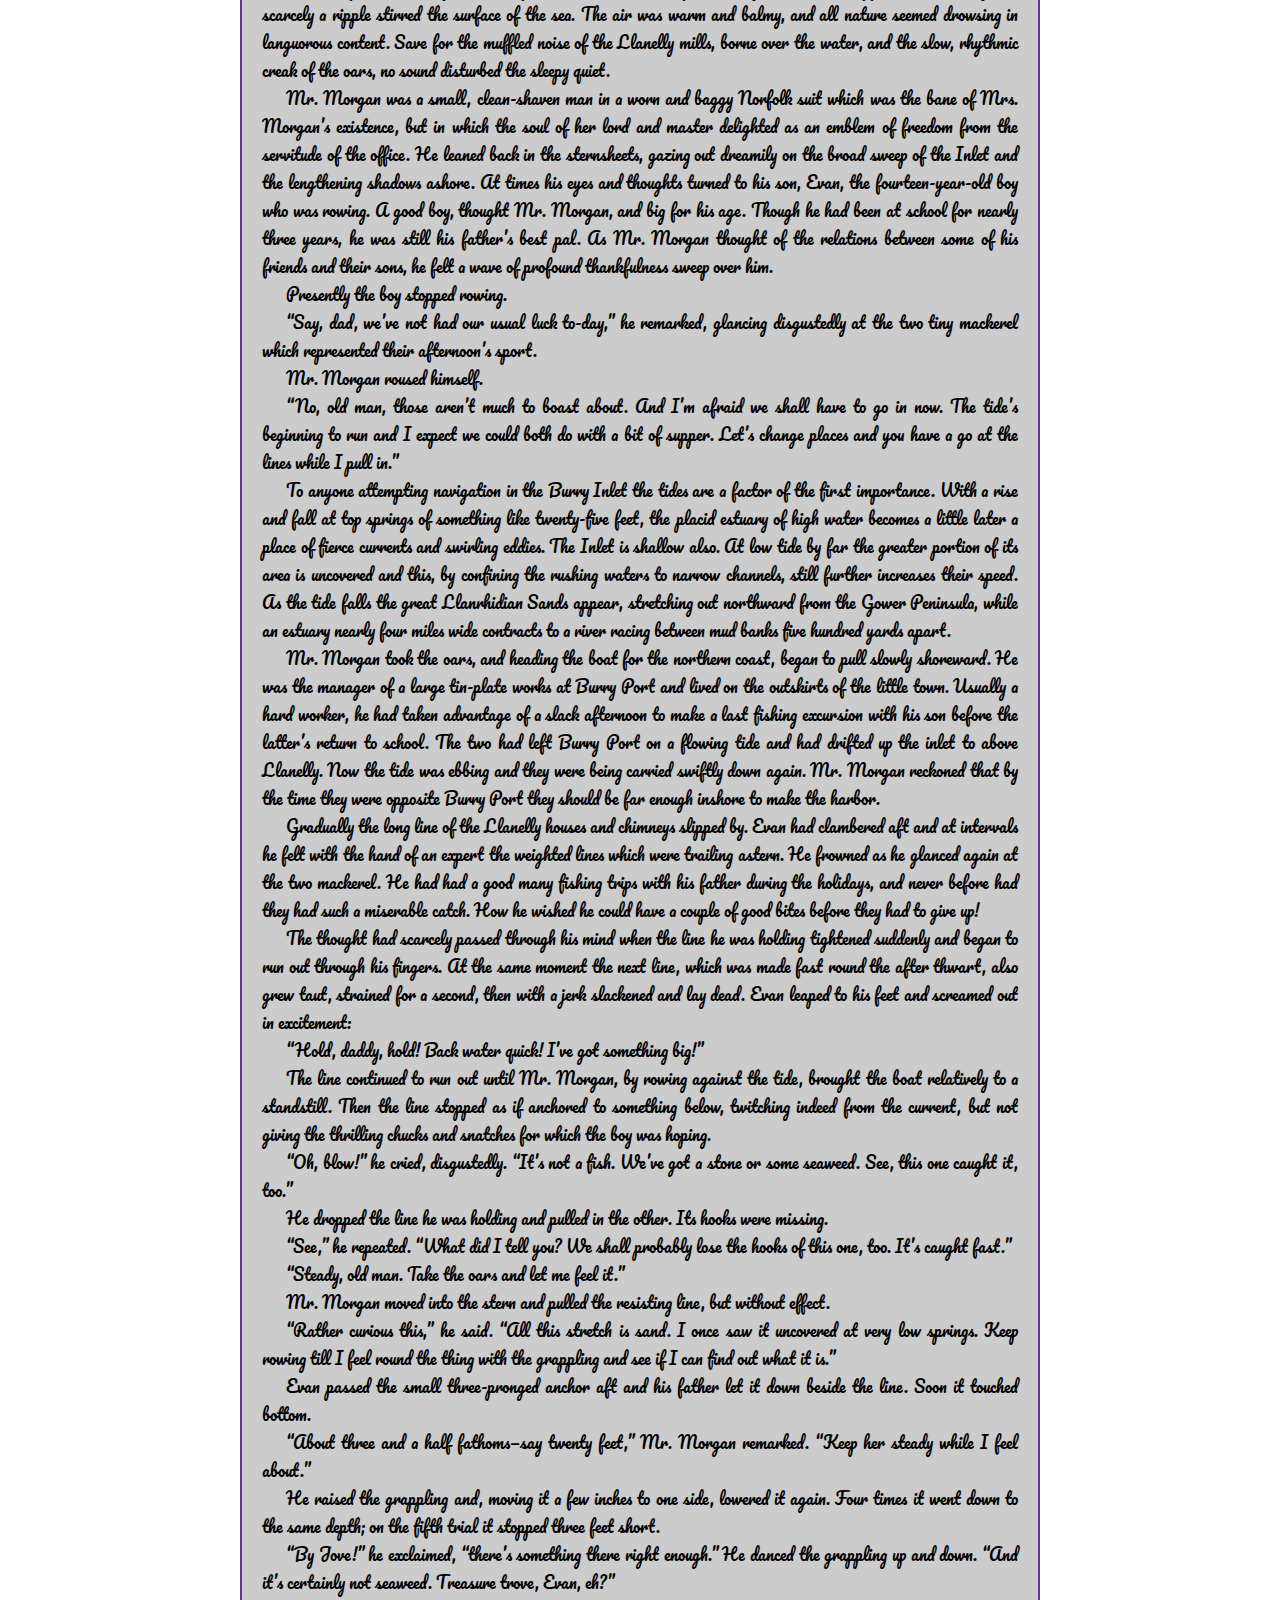
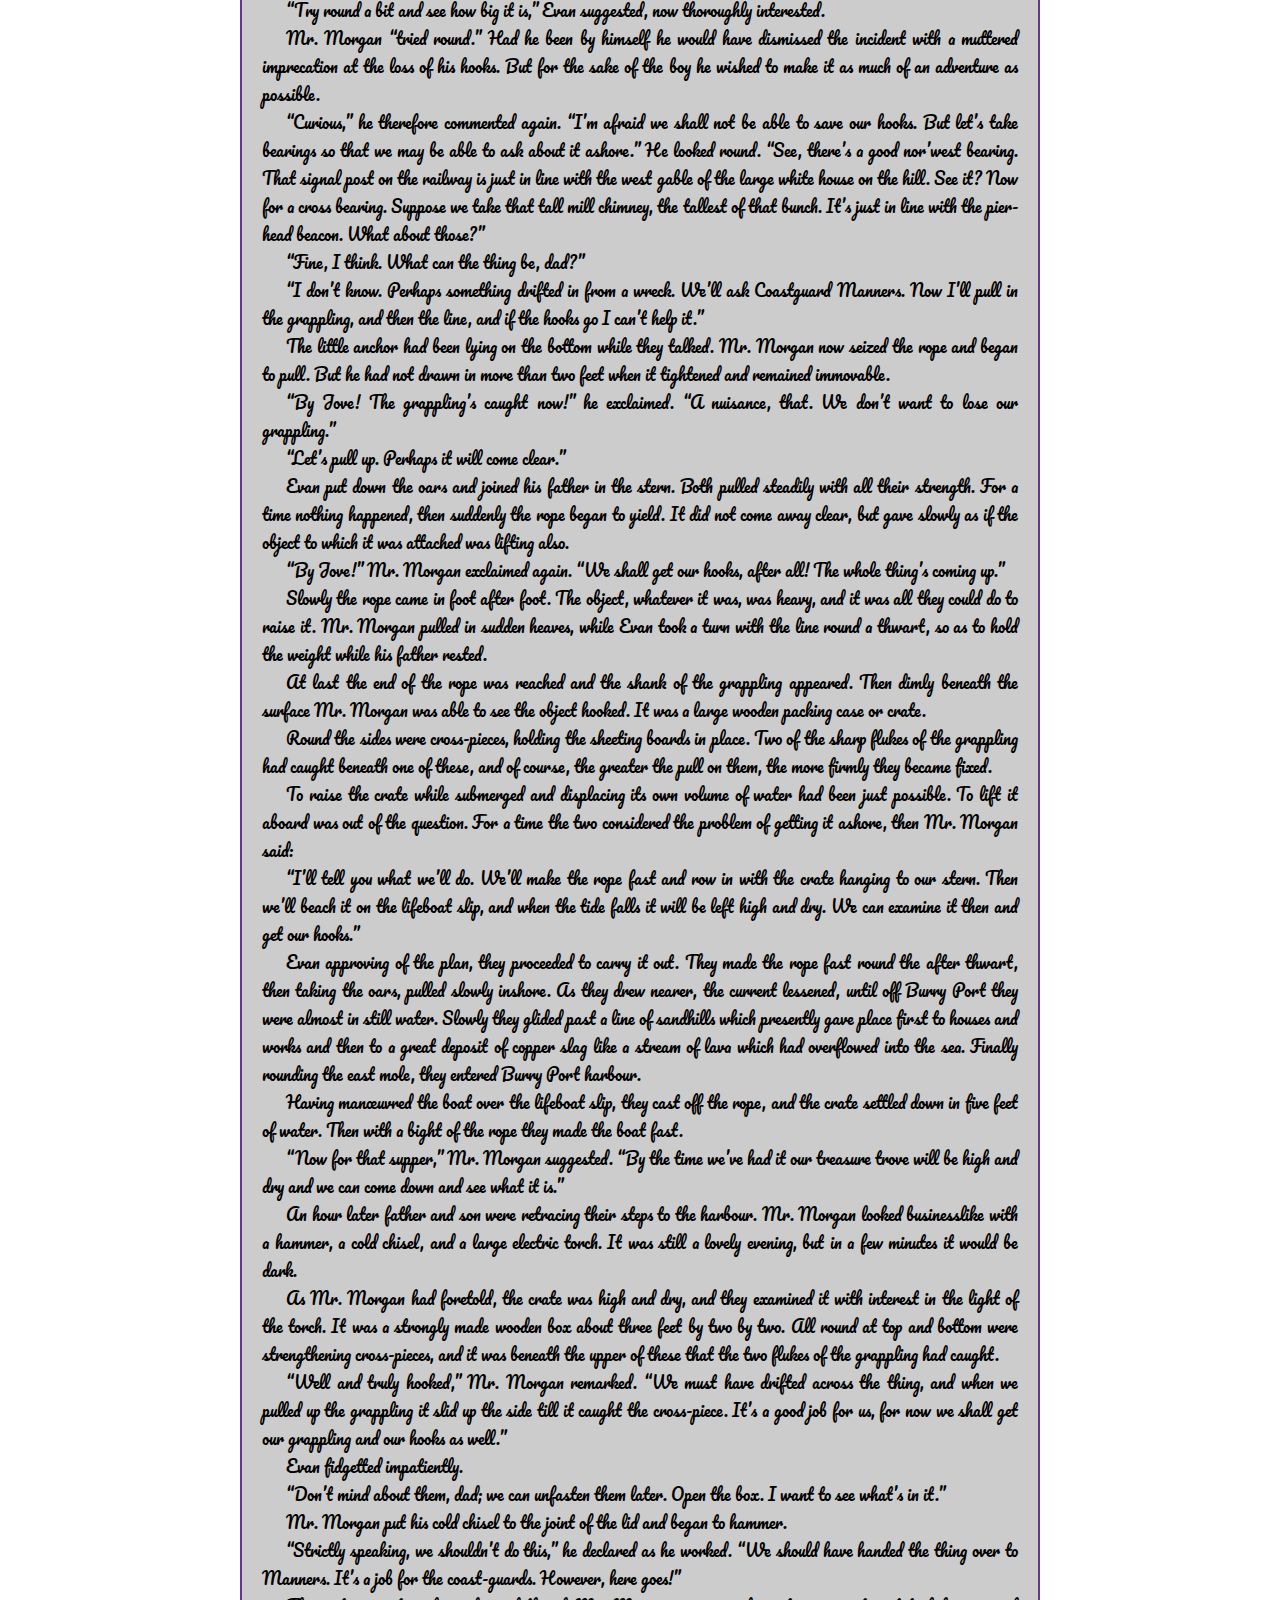
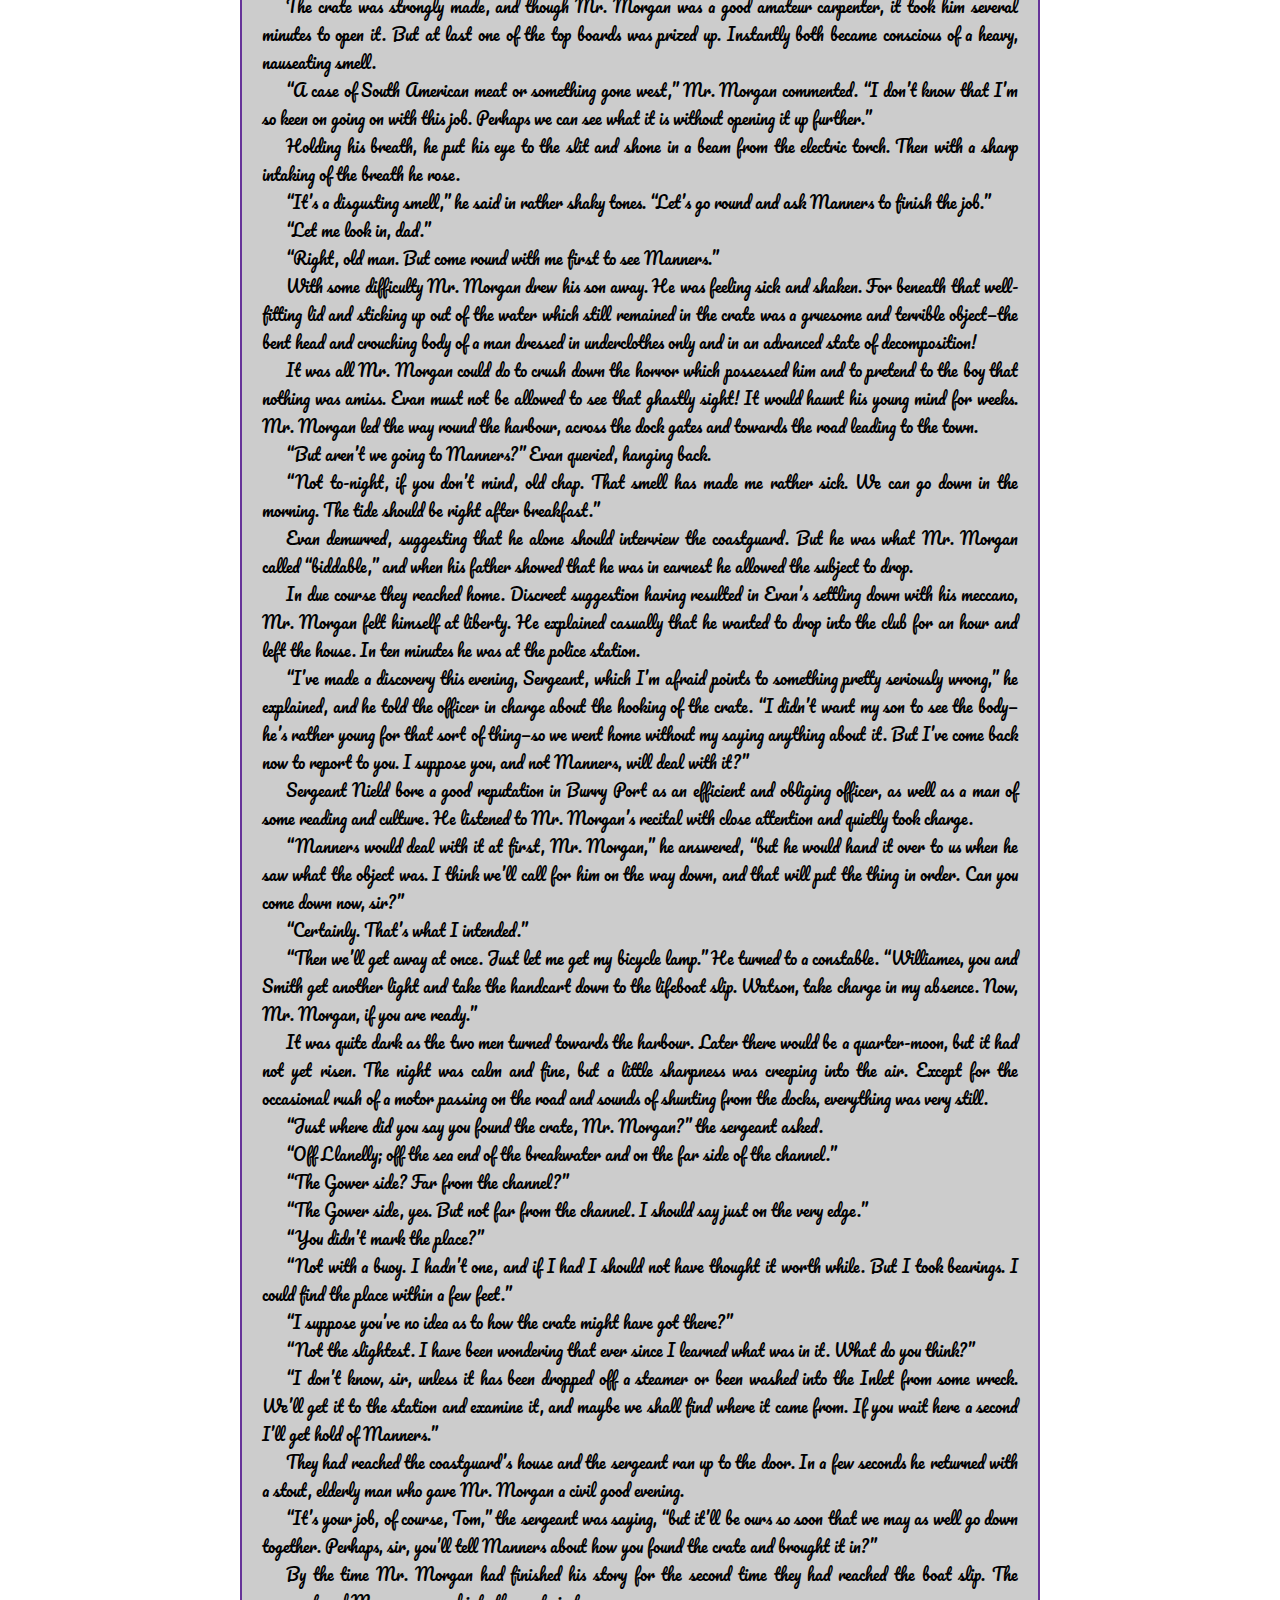
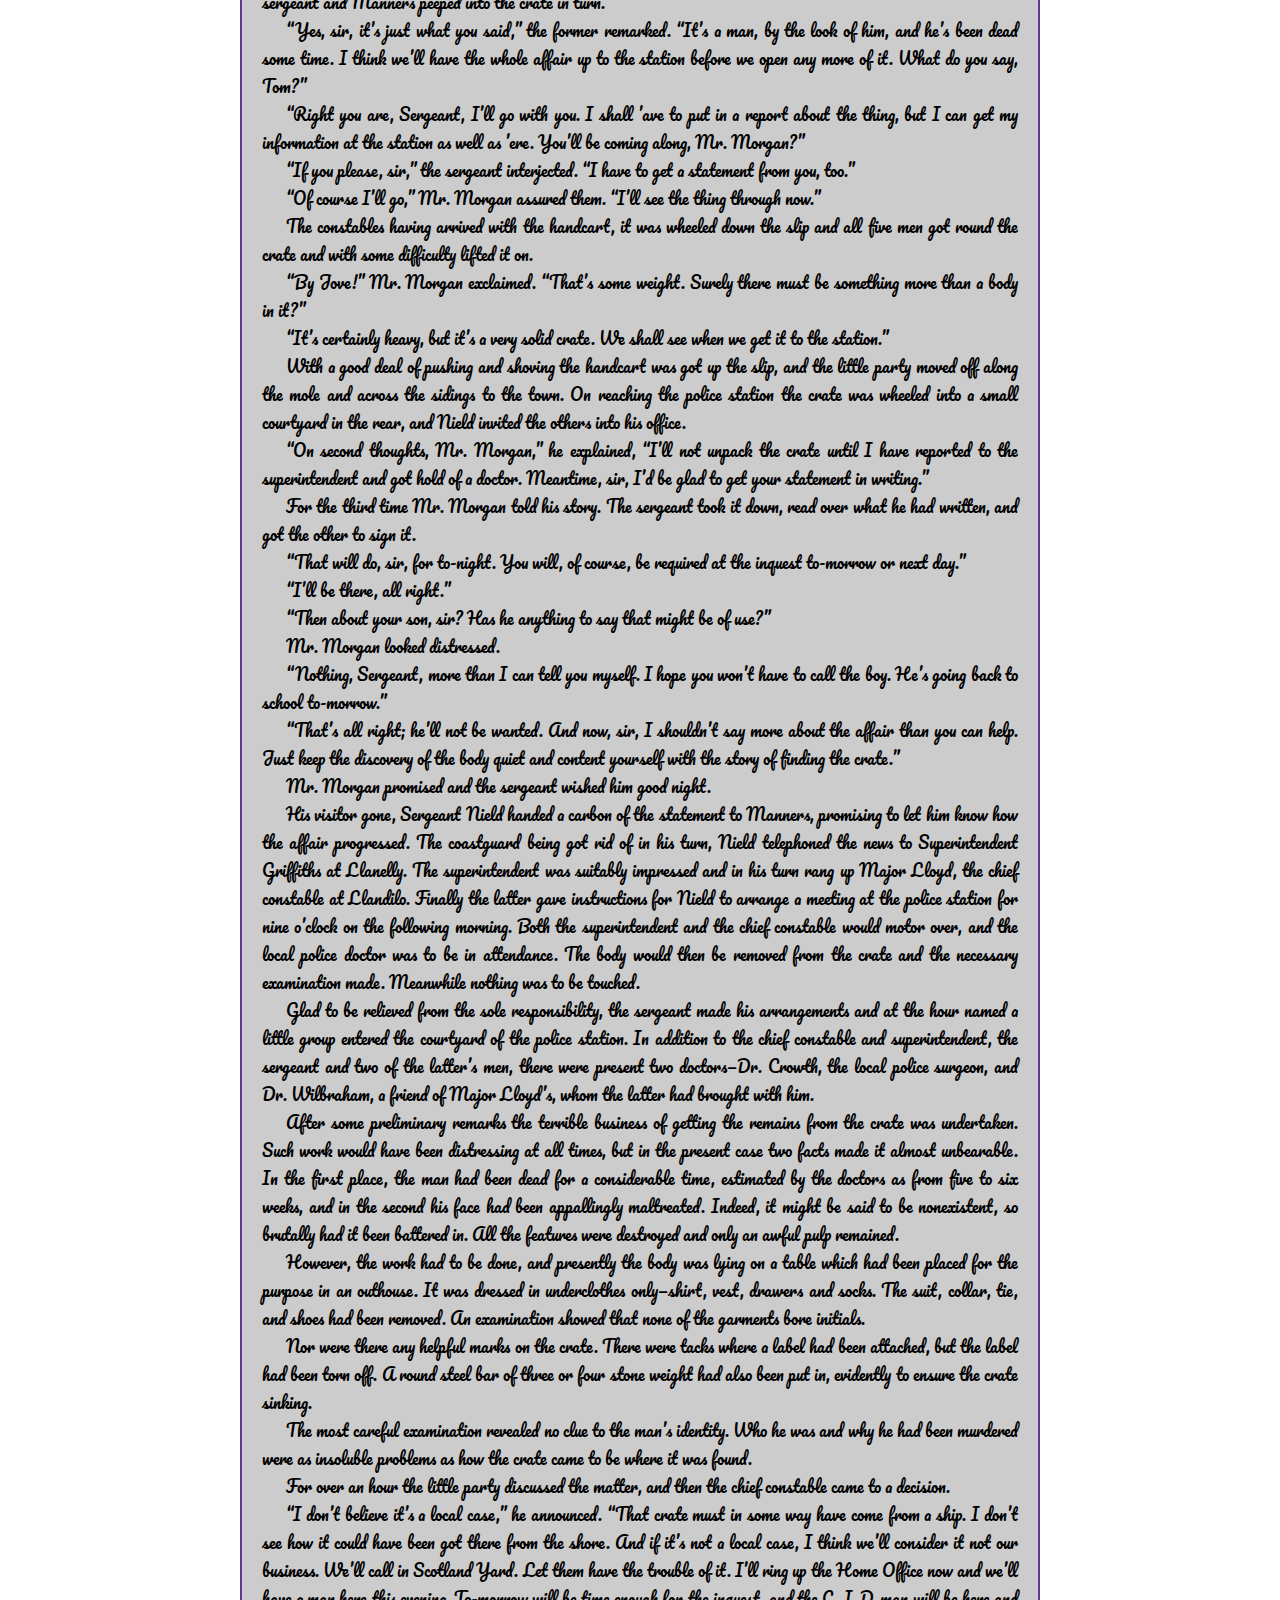
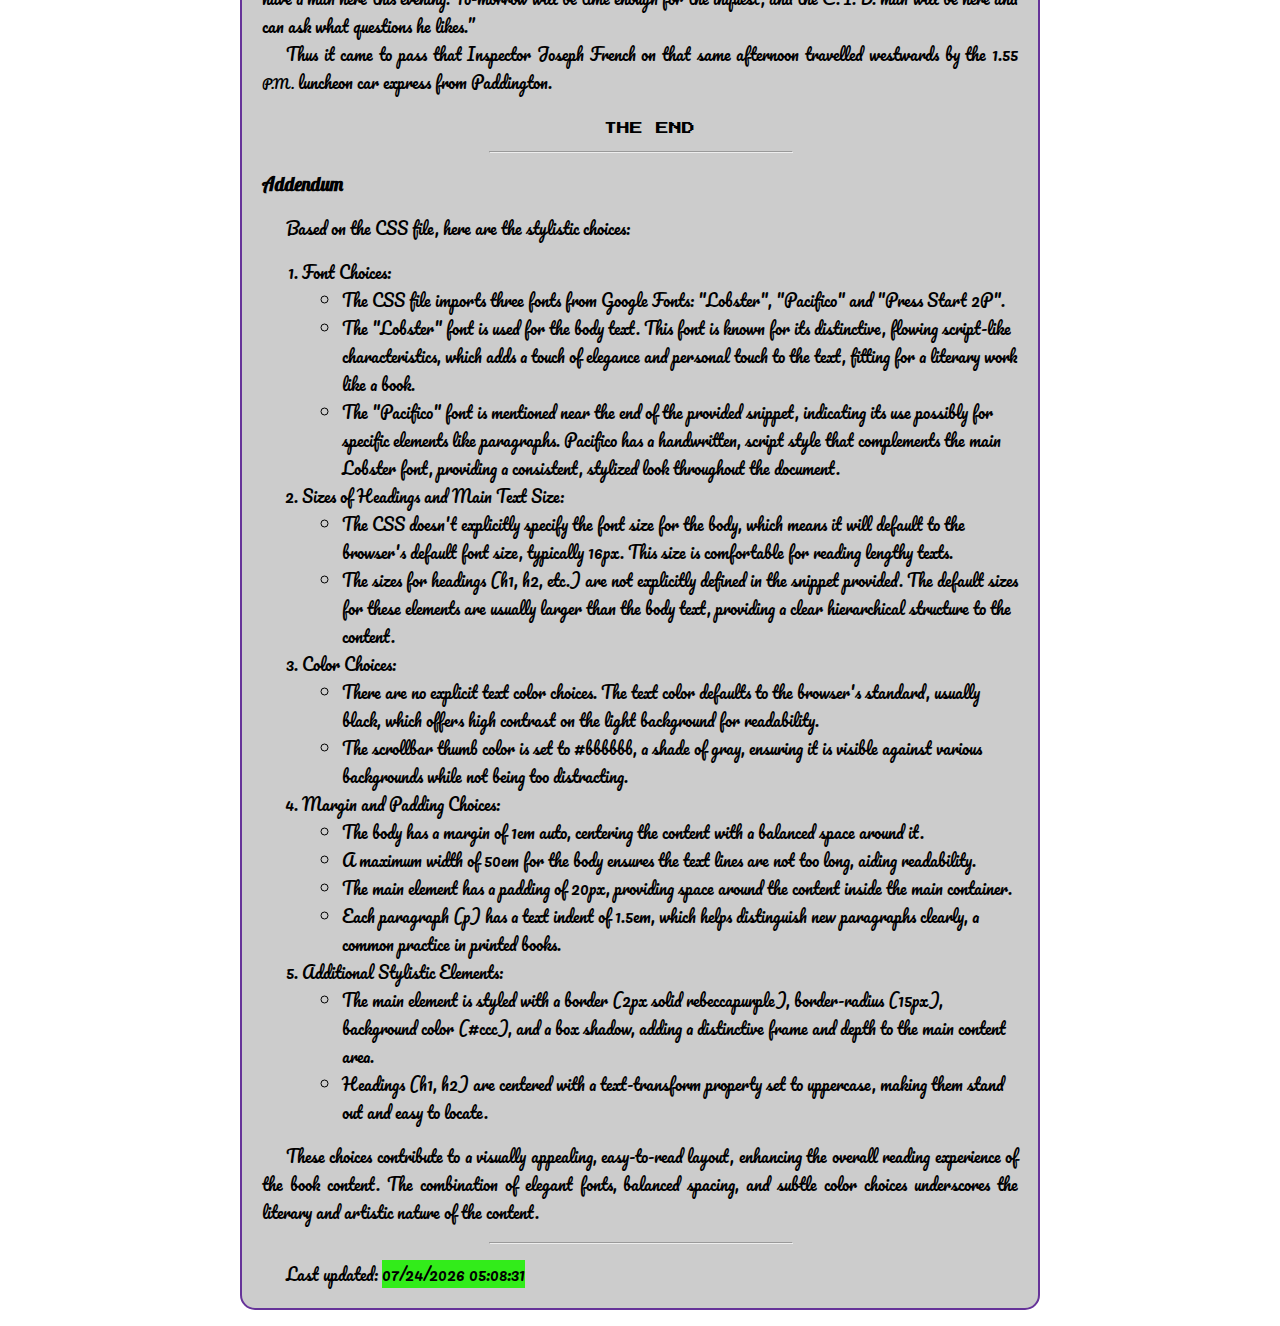
<file: Lab4/index.html>
<!DOCTYPE html>

<html lang="en">
    <head>
        <meta charset="UTF-8" />
        <meta name="viewport" content="width=device-width, initial-scale=1.0" />
        <title>The Sea Mystery</title>
        <link rel="stylesheet" href="styles.css" />
    </head>

    <body>
        <main>
            <article>
                <figure>
                    <img alt="Book cover" src="./cover.jpg" />
                </figure>

                <div class="section">
                    <h1>The Sea Mystery</h1>
                    <p class="head">by</p>
                    <p class="author">Freeman Wills Crofts</p>
                </div>

                <div class="chapter" id="ch01">
                    <h2>
                        Chapter One: <br />
                        Mr. Morgan Meets Tragedy
                    </h2>

                    <p>
                        The Burry Inlet, on the south coast of Wales, looks its
                        best from the sea. At least so thought Mr. Morgan as he
                        sat in the sternsheets of his boat, a fishing-line
                        between his fingers, while his son, Evan, pulled lazily
                        over the still water.
                    </p>

                    <p>
                        In truth, the prospect on this pleasant autumn evening
                        would have pleased a man less biased by pride of
                        fatherland than Mr. Morgan. The Inlet at full tide forms
                        a wide sheet of water, penetrating in an easterly
                        direction some ten miles into the land, with the county
                        of Carmarthen to the north and the Gower Peninsula to
                        the south. The shores are flat, but rounded hills rise
                        inland which merge to form an undulating horizon of high
                        ground. Here and there along the coast are sand-dunes,
                        whose grays and yellows show up in contrast to the
                        greens of the grasslands and the woods beyond.
                    </p>

                    <p>
                        To the southeast, over by Salthouse Point and Penclawdd,
                        Mr. Morgan could see every detail of house and
                        sand-dune, tree and meadow, lit up with a shining
                        radiance, but the northwest hills behind Burry Port were
                        black and solid against the setting sun. Immediately
                        north lay Llanelly, with its dingy colored buildings,
                        its numberless chimneys, and the masts and funnels of
                        the steamers in its harbor.
                    </p>

                    <p>
                        It was a perfect evening in late September, the close of
                        a perfect day. Not a cloud appeared in the sky and
                        scarcely a ripple stirred the surface of the sea. The
                        air was warm and balmy, and all nature seemed drowsing
                        in languorous content. Save for the muffled noise of the
                        Llanelly mills, borne over the water, and the slow,
                        rhythmic creak of the oars, no sound disturbed the
                        sleepy quiet.
                    </p>

                    <p>
                        Mr. Morgan was a small, clean-shaven man in a worn and
                        baggy Norfolk suit which was the bane of Mrs. Morgan’s
                        existence, but in which the soul of her lord and master
                        delighted as an emblem of freedom from the servitude of
                        the office. He leaned back in the sternsheets, gazing
                        out dreamily on the broad sweep of the Inlet and the
                        lengthening shadows ashore. At times his eyes and
                        thoughts turned to his son, Evan, the fourteen-year-old
                        boy who was rowing. A good boy, thought Mr. Morgan, and
                        big for his age. Though he had been at school for nearly
                        three years, he was still his father’s best pal. As Mr.
                        Morgan thought of the relations between some of his
                        friends and their sons, he felt a wave of profound
                        thankfulness sweep over him.
                    </p>

                    <p>Presently the boy stopped rowing.</p>

                    <p>
                        “Say, dad, we’ve not had our usual luck to-day,” he
                        remarked, glancing disgustedly at the two tiny mackerel
                        which represented their afternoon’s sport.
                    </p>

                    <p>Mr. Morgan roused himself.</p>

                    <p>
                        “No, old man, those aren’t much to boast about. And I’m
                        afraid we shall have to go in now. The tide’s beginning
                        to run and I expect we could both do with a bit of
                        supper. Let’s change places and you have a go at the
                        lines while I pull in.”
                    </p>

                    <p>
                        To anyone attempting navigation in the Burry Inlet the
                        tides are a factor of the first importance. With a rise
                        and fall at top springs of something like twenty-five
                        feet, the placid estuary of high water becomes a little
                        later a place of fierce currents and swirling eddies.
                        The Inlet is shallow also. At low tide by far the
                        greater portion of its area is uncovered and this, by
                        confining the rushing waters to narrow channels, still
                        further increases their speed. As the tide falls the
                        great Llanrhidian Sands appear, stretching out northward
                        from the Gower Peninsula, while an estuary nearly four
                        miles wide contracts to a river racing between mud banks
                        five hundred yards apart.
                    </p>

                    <p>
                        Mr. Morgan took the oars, and heading the boat for the
                        northern coast, began to pull slowly shoreward. He was
                        the manager of a large tin-plate works at Burry Port and
                        lived on the outskirts of the little town. Usually a
                        hard worker, he had taken advantage of a slack afternoon
                        to make a last fishing excursion with his son before the
                        latter’s return to school. The two had left Burry Port
                        on a flowing tide and had drifted up the inlet to above
                        Llanelly. Now the tide was ebbing and they were being
                        carried swiftly down again. Mr. Morgan reckoned that by
                        the time they were opposite Burry Port they should be
                        far enough inshore to make the harbor.
                    </p>

                    <p>
                        Gradually the long line of the Llanelly houses and
                        chimneys slipped by. Evan had clambered aft and at
                        intervals he felt with the hand of an expert the
                        weighted lines which were trailing astern. He frowned as
                        he glanced again at the two mackerel. He had had a good
                        many fishing trips with his father during the holidays,
                        and never before had they had such a miserable catch.
                        How he wished he could have a couple of good bites
                        before they had to give up!
                    </p>

                    <p>
                        The thought had scarcely passed through his mind when
                        the line he was holding tightened suddenly and began to
                        run out through his fingers. At the same moment the next
                        line, which was made fast round the after thwart, also
                        grew taut, strained for a second, then with a jerk
                        slackened and lay dead. Evan leaped to his feet and
                        screamed out in excitement:
                    </p>

                    <p>
                        “Hold, daddy, hold! Back water quick! I’ve got something
                        big!”
                    </p>

                    <p>
                        The line continued to run out until Mr. Morgan, by
                        rowing against the tide, brought the boat relatively to
                        a standstill. Then the line stopped as if anchored to
                        something below, twitching indeed from the current, but
                        not giving the thrilling chucks and snatches for which
                        the boy was hoping.
                    </p>

                    <p>
                        “Oh, blow!” he cried, disgustedly. “It’s not a fish.
                        We’ve got a stone or some seaweed. See, this one caught
                        it, too.”
                    </p>

                    <p>
                        He dropped the line he was holding and pulled in the
                        other. Its hooks were missing.
                    </p>

                    <p>
                        “See,” he repeated. “What did I tell you? We shall
                        probably lose the hooks of this one, too. It’s caught
                        fast.”
                    </p>

                    <p>“Steady, old man. Take the oars and let me feel it.”</p>

                    <p>
                        Mr. Morgan moved into the stern and pulled the resisting
                        line, but without effect.
                    </p>

                    <p>
                        “Rather curious this,” he said. “All this stretch is
                        sand. I once saw it uncovered at very low springs. Keep
                        rowing till I feel round the thing with the grappling
                        and see if I can find out what it is.”
                    </p>

                    <p>
                        Evan passed the small three-pronged anchor aft and his
                        father let it down beside the line. Soon it touched
                        bottom.
                    </p>

                    <p>
                        “About three and a half fathoms—say twenty feet,” Mr.
                        Morgan remarked. “Keep her steady while I feel about.”
                    </p>

                    <p>
                        He raised the grappling and, moving it a few inches to
                        one side, lowered it again. Four times it went down to
                        the same depth; on the fifth trial it stopped three feet
                        short.
                    </p>

                    <p>
                        “By Jove!” he exclaimed, “there’s something there right
                        enough.” He danced the grappling up and down. “And it’s
                        certainly not seaweed. Treasure trove, Evan, eh?”
                    </p>

                    <p>
                        “Try round a bit and see how big it is,” Evan suggested,
                        now thoroughly interested.
                    </p>

                    <p>
                        Mr. Morgan “tried round.” Had he been by himself he
                        would have dismissed the incident with a muttered
                        imprecation at the loss of his hooks. But for the sake
                        of the boy he wished to make it as much of an adventure
                        as possible.
                    </p>

                    <p>
                        “Curious,” he therefore commented again. “I’m afraid we
                        shall not be able to save our hooks. But let’s take
                        bearings so that we may be able to ask about it ashore.”
                        He looked round. “See, there’s a good nor’west bearing.
                        That signal post on the railway is just in line with the
                        west gable of the large white house on the hill. See it?
                        Now for a cross bearing. Suppose we take that tall mill
                        chimney, the tallest of that bunch. It’s just in line
                        with the pier-head beacon. What about those?”
                    </p>

                    <p>“Fine, I think. What can the thing be, dad?”</p>

                    <p>
                        “I don’t know. Perhaps something drifted in from a
                        wreck. We’ll ask Coastguard Manners. Now I’ll pull in
                        the grappling, and then the line, and if the hooks go I
                        can’t help it.”
                    </p>

                    <p>
                        The little anchor had been lying on the bottom while
                        they talked. Mr. Morgan now seized the rope and began to
                        pull. But he had not drawn in more than two feet when it
                        tightened and remained immovable.
                    </p>

                    <p>
                        “By Jove! The grappling’s caught now!” he exclaimed. “A
                        nuisance, that. We don’t want to lose our grappling.”
                    </p>

                    <p>“Let’s pull up. Perhaps it will come clear.”</p>

                    <p>
                        Evan put down the oars and joined his father in the
                        stern. Both pulled steadily with all their strength. For
                        a time nothing happened, then suddenly the rope began to
                        yield. It did not come away clear, but gave slowly as if
                        the object to which it was attached was lifting also.
                    </p>

                    <p>
                        “By Jove!” Mr. Morgan exclaimed again. “We shall get our
                        hooks, after all! The whole thing’s coming up.”
                    </p>

                    <p>
                        Slowly the rope came in foot after foot. The object,
                        whatever it was, was heavy, and it was all they could do
                        to raise it. Mr. Morgan pulled in sudden heaves, while
                        Evan took a turn with the line round a thwart, so as to
                        hold the weight while his father rested.
                    </p>

                    <p>
                        At last the end of the rope was reached and the shank of
                        the grappling appeared. Then dimly beneath the surface
                        Mr. Morgan was able to see the object hooked. It was a
                        large wooden packing case or crate.
                    </p>

                    <p>
                        Round the sides were cross-pieces, holding the sheeting
                        boards in place. Two of the sharp flukes of the
                        grappling had caught beneath one of these, and of
                        course, the greater the pull on them, the more firmly
                        they became fixed.
                    </p>

                    <p>
                        To raise the crate while submerged and displacing its
                        own volume of water had been just possible. To lift it
                        aboard was out of the question. For a time the two
                        considered the problem of getting it ashore, then Mr.
                        Morgan said:
                    </p>

                    <p>
                        “I’ll tell you what we’ll do. We’ll make the rope fast
                        and row in with the crate hanging to our stern. Then
                        we’ll beach it on the lifeboat slip, and when the tide
                        falls it will be left high and dry. We can examine it
                        then and get our hooks.”
                    </p>

                    <p>
                        Evan approving of the plan, they proceeded to carry it
                        out. They made the rope fast round the after thwart,
                        then taking the oars, pulled slowly inshore. As they
                        drew nearer, the current lessened, until off Burry Port
                        they were almost in still water. Slowly they glided past
                        a line of sandhills which presently gave place first to
                        houses and works and then to a great deposit of copper
                        slag like a stream of lava which had overflowed into the
                        sea. Finally rounding the east mole, they entered Burry
                        Port harbour.
                    </p>

                    <p>
                        Having manœuvred the boat over the lifeboat slip, they
                        cast off the rope, and the crate settled down in five
                        feet of water. Then with a bight of the rope they made
                        the boat fast.
                    </p>

                    <p>
                        “Now for that supper,” Mr. Morgan suggested. “By the
                        time we’ve had it our treasure trove will be high and
                        dry and we can come down and see what it is.”
                    </p>

                    <p>
                        An hour later father and son were retracing their steps
                        to the harbour. Mr. Morgan looked businesslike with a
                        hammer, a cold chisel, and a large electric torch. It
                        was still a lovely evening, but in a few minutes it
                        would be dark.
                    </p>

                    <p>
                        As Mr. Morgan had foretold, the crate was high and dry,
                        and they examined it with interest in the light of the
                        torch. It was a strongly made wooden box about three
                        feet by two by two. All round at top and bottom were
                        strengthening cross-pieces, and it was beneath the upper
                        of these that the two flukes of the grappling had
                        caught.
                    </p>

                    <p>
                        “Well and truly hooked,” Mr. Morgan remarked. “We must
                        have drifted across the thing, and when we pulled up the
                        grappling it slid up the side till it caught the
                        cross-piece. It’s a good job for us, for now we shall
                        get our grappling and our hooks as well.”
                    </p>

                    <p>Evan fidgetted impatiently.</p>

                    <p>
                        “Don’t mind about them, dad; we can unfasten them later.
                        Open the box. I want to see what’s in it.”
                    </p>

                    <p>
                        Mr. Morgan put his cold chisel to the joint of the lid
                        and began to hammer.
                    </p>

                    <p>
                        “Strictly speaking, we shouldn’t do this,” he declared
                        as he worked. “We should have handed the thing over to
                        Manners. It’s a job for the coast-guards. However, here
                        goes!”
                    </p>

                    <p>
                        The crate was strongly made, and though Mr. Morgan was a
                        good amateur carpenter, it took him several minutes to
                        open it. But at last one of the top boards was prized
                        up. Instantly both became conscious of a heavy,
                        nauseating smell.
                    </p>

                    <p>
                        “A case of South American meat or something gone west,”
                        Mr. Morgan commented. “I don’t know that I’m so keen on
                        going on with this job. Perhaps we can see what it is
                        without opening it up further.”
                    </p>

                    <p>
                        Holding his breath, he put his eye to the slit and shone
                        in a beam from the electric torch. Then with a sharp
                        intaking of the breath he rose.
                    </p>

                    <p>
                        “It’s a disgusting smell,” he said in rather shaky
                        tones. “Let’s go round and ask Manners to finish the
                        job.”
                    </p>

                    <p>“Let me look in, dad.”</p>

                    <p>
                        “Right, old man. But come round with me first to see
                        Manners.”
                    </p>

                    <p>
                        With some difficulty Mr. Morgan drew his son away. He
                        was feeling sick and shaken. For beneath that
                        well-fitting lid and sticking up out of the water which
                        still remained in the crate was a gruesome and terrible
                        object—the bent head and crouching body of a man dressed
                        in underclothes only and in an advanced state of
                        decomposition!
                    </p>

                    <p>
                        It was all Mr. Morgan could do to crush down the horror
                        which possessed him and to pretend to the boy that
                        nothing was amiss. Evan must not be allowed to see that
                        ghastly sight! It would haunt his young mind for weeks.
                        Mr. Morgan led the way round the harbour, across the
                        dock gates and towards the road leading to the town.
                    </p>

                    <p>
                        “But aren’t we going to Manners?” Evan queried, hanging
                        back.
                    </p>

                    <p>
                        “Not to-night, if you don’t mind, old chap. That smell
                        has made me rather sick. We can go down in the morning.
                        The tide should be right after breakfast.”
                    </p>

                    <p>
                        Evan demurred, suggesting that he alone should interview
                        the coastguard. But he was what Mr. Morgan called
                        “biddable,” and when his father showed that he was in
                        earnest he allowed the subject to drop.
                    </p>

                    <p>
                        In due course they reached home. Discreet suggestion
                        having resulted in Evan’s settling down with his
                        meccano, Mr. Morgan felt himself at liberty. He
                        explained casually that he wanted to drop into the club
                        for an hour and left the house. In ten minutes he was at
                        the police station.
                    </p>

                    <p>
                        “I’ve made a discovery this evening, Sergeant, which I’m
                        afraid points to something pretty seriously wrong,” he
                        explained, and he told the officer in charge about the
                        hooking of the crate. “I didn’t want my son to see the
                        body—he’s rather young for that sort of thing—so we went
                        home without my saying anything about it. But I’ve come
                        back now to report to you. I suppose you, and not
                        Manners, will deal with it?”
                    </p>

                    <p>
                        Sergeant Nield bore a good reputation in Burry Port as
                        an efficient and obliging officer, as well as a man of
                        some reading and culture. He listened to Mr. Morgan’s
                        recital with close attention and quietly took charge.
                    </p>

                    <p>
                        “Manners would deal with it at first, Mr. Morgan,” he
                        answered, “but he would hand it over to us when he saw
                        what the object was. I think we’ll call for him on the
                        way down, and that will put the thing in order. Can you
                        come down now, sir?”
                    </p>

                    <p>“Certainly. That’s what I intended.”</p>

                    <p>
                        “Then we’ll get away at once. Just let me get my bicycle
                        lamp.” He turned to a constable. “Williames, you and
                        Smith get another light and take the handcart down to
                        the lifeboat slip. Watson, take charge in my absence.
                        Now, Mr. Morgan, if you are ready.”
                    </p>

                    <p>
                        It was quite dark as the two men turned towards the
                        harbour. Later there would be a quarter-moon, but it had
                        not yet risen. The night was calm and fine, but a little
                        sharpness was creeping into the air. Except for the
                        occasional rush of a motor passing on the road and
                        sounds of shunting from the docks, everything was very
                        still.
                    </p>

                    <p>
                        “Just where did you say you found the crate, Mr.
                        Morgan?” the sergeant asked.
                    </p>

                    <p>
                        “Off Llanelly; off the sea end of the breakwater and on
                        the far side of the channel.”
                    </p>

                    <p>“The Gower side? Far from the channel?”</p>

                    <p>
                        “The Gower side, yes. But not far from the channel. I
                        should say just on the very edge.”
                    </p>

                    <p>“You didn’t mark the place?”</p>

                    <p>
                        “Not with a buoy. I hadn’t one, and if I had I should
                        not have thought it worth while. But I took bearings. I
                        could find the place within a few feet.”
                    </p>

                    <p>
                        “I suppose you’ve no idea as to how the crate might have
                        got there?”
                    </p>

                    <p>
                        “Not the slightest. I have been wondering that ever
                        since I learned what was in it. What do you think?”
                    </p>

                    <p>
                        “I don’t know, sir, unless it has been dropped off a
                        steamer or been washed into the Inlet from some wreck.
                        We’ll get it to the station and examine it, and maybe we
                        shall find where it came from. If you wait here a second
                        I’ll get hold of Manners.”
                    </p>

                    <p>
                        They had reached the coastguard’s house and the sergeant
                        ran up to the door. In a few seconds he returned with a
                        stout, elderly man who gave Mr. Morgan a civil good
                        evening.
                    </p>

                    <p>
                        “It’s your job, of course, Tom,” the sergeant was
                        saying, “but it’ll be ours so soon that we may as well
                        go down together. Perhaps, sir, you’ll tell Manners
                        about how you found the crate and brought it in?”
                    </p>

                    <p>
                        By the time Mr. Morgan had finished his story for the
                        second time they had reached the boat slip. The sergeant
                        and Manners peeped into the crate in turn.
                    </p>

                    <p>
                        “Yes, sir, it’s just what you said,” the former
                        remarked. “It’s a man, by the look of him, and he’s been
                        dead some time. I think we’ll have the whole affair up
                        to the station before we open any more of it. What do
                        you say, Tom?”
                    </p>

                    <p>
                        “Right you are, Sergeant, I’ll go with you. I shall ’ave
                        to put in a report about the thing, but I can get my
                        information at the station as well as ’ere. You’ll be
                        coming along, Mr. Morgan?”
                    </p>

                    <p>
                        “If you please, sir,” the sergeant interjected. “I have
                        to get a statement from you, too.”
                    </p>

                    <p>
                        “Of course I’ll go,” Mr. Morgan assured them. “I’ll see
                        the thing through now.”
                    </p>

                    <p>
                        The constables having arrived with the handcart, it was
                        wheeled down the slip and all five men got round the
                        crate and with some difficulty lifted it on.
                    </p>

                    <p>
                        “By Jove!” Mr. Morgan exclaimed. “That’s some weight.
                        Surely there must be something more than a body in it?”
                    </p>

                    <p>
                        “It’s certainly heavy, but it’s a very solid crate. We
                        shall see when we get it to the station.”
                    </p>

                    <p>
                        With a good deal of pushing and shoving the handcart was
                        got up the slip, and the little party moved off along
                        the mole and across the sidings to the town. On reaching
                        the police station the crate was wheeled into a small
                        courtyard in the rear, and Nield invited the others into
                        his office.
                    </p>

                    <p>
                        “On second thoughts, Mr. Morgan,” he explained, “I’ll
                        not unpack the crate until I have reported to the
                        superintendent and got hold of a doctor. Meantime, sir,
                        I’d be glad to get your statement in writing.”
                    </p>

                    <p>
                        For the third time Mr. Morgan told his story. The
                        sergeant took it down, read over what he had written,
                        and got the other to sign it.
                    </p>

                    <p>
                        “That will do, sir, for to-night. You will, of course,
                        be required at the inquest to-morrow or next day.”
                    </p>

                    <p>“I’ll be there, all right.”</p>

                    <p>
                        “Then about your son, sir? Has he anything to say that
                        might be of use?”
                    </p>

                    <p>Mr. Morgan looked distressed.</p>

                    <p>
                        “Nothing, Sergeant, more than I can tell you myself. I
                        hope you won’t have to call the boy. He’s going back to
                        school to-morrow.”
                    </p>

                    <p>
                        “That’s all right; he’ll not be wanted. And now, sir, I
                        shouldn’t say more about the affair than you can help.
                        Just keep the discovery of the body quiet and content
                        yourself with the story of finding the crate.”
                    </p>

                    <p>
                        Mr. Morgan promised and the sergeant wished him good
                        night.
                    </p>

                    <p>
                        His visitor gone, Sergeant Nield handed a carbon of the
                        statement to Manners, promising to let him know how the
                        affair progressed. The coastguard being got rid of in
                        his turn, Nield telephoned the news to Superintendent
                        Griffiths at Llanelly. The superintendent was suitably
                        impressed and in his turn rang up Major Lloyd, the chief
                        constable at Llandilo. Finally the latter gave
                        instructions for Nield to arrange a meeting at the
                        police station for nine o’clock on the following
                        morning. Both the superintendent and the chief constable
                        would motor over, and the local police doctor was to be
                        in attendance. The body would then be removed from the
                        crate and the necessary examination made. Meanwhile
                        nothing was to be touched.
                    </p>

                    <p>
                        Glad to be relieved from the sole responsibility, the
                        sergeant made his arrangements and at the hour named a
                        little group entered the courtyard of the police
                        station. In addition to the chief constable and
                        superintendent, the sergeant and two of the latter’s
                        men, there were present two doctors—Dr. Crowth, the
                        local police surgeon, and Dr. Wilbraham, a friend of
                        Major Lloyd’s, whom the latter had brought with him.
                    </p>

                    <p>
                        After some preliminary remarks the terrible business of
                        getting the remains from the crate was undertaken. Such
                        work would have been distressing at all times, but in
                        the present case two facts made it almost unbearable. In
                        the first place, the man had been dead for a
                        considerable time, estimated by the doctors as from five
                        to six weeks, and in the second his face had been
                        appallingly maltreated. Indeed, it might be said to be
                        nonexistent, so brutally had it been battered in. All
                        the features were destroyed and only an awful pulp
                        remained.
                    </p>

                    <p>
                        However, the work had to be done, and presently the body
                        was lying on a table which had been placed for the
                        purpose in an outhouse. It was dressed in underclothes
                        only—shirt, vest, drawers and socks. The suit, collar,
                        tie, and shoes had been removed. An examination showed
                        that none of the garments bore initials.
                    </p>

                    <p>
                        Nor were there any helpful marks on the crate. There
                        were tacks where a label had been attached, but the
                        label had been torn off. A round steel bar of three or
                        four stone weight had also been put in, evidently to
                        ensure the crate sinking.
                    </p>

                    <p>
                        The most careful examination revealed no clue to the
                        man’s identity. Who he was and why he had been murdered
                        were as insoluble problems as how the crate came to be
                        where it was found.
                    </p>

                    <p>
                        For over an hour the little party discussed the matter,
                        and then the chief constable came to a decision.
                    </p>

                    <p>
                        “I don’t believe it’s a local case,” he announced. “That
                        crate must in some way have come from a ship. I don’t
                        see how it could have been got there from the shore. And
                        if it’s not a local case, I think we’ll consider it not
                        our business. We’ll call in Scotland Yard. Let them have
                        the trouble of it. I’ll ring up the Home Office now and
                        we’ll have a man here this evening. To-morrow will be
                        time enough for the inquest, and the C. I. D. man will
                        be here and can ask what questions he likes.”
                    </p>

                    <p>
                        Thus it came to pass that Inspector Joseph French on
                        that same afternoon travelled westwards by the 1.55
                        <small>P.M.</small> luncheon car express from
                        Paddington.
                    </p>

                    <p class="finis">The End</p>
                </div>
            </article>

            <hr />

            <article>
                <h3>Addendum</h3>
                <p>Based on the CSS file, here are the stylistic choices:</p>
                <ol>
                    <li>Font Choices:</li>
                    <ul>
                        <li>
                            The CSS file imports three fonts from Google Fonts:
                            "Lobster", "Pacifico" and "Press Start 2P".
                        </li>
                        <li>
                            The "Lobster" font is used for the body text. This
                            font is known for its distinctive, flowing
                            script-like characteristics, which adds a touch of
                            elegance and personal touch to the text, fitting for
                            a literary work like a book.
                        </li>
                        <li>
                            The "Pacifico" font is mentioned near the end of the
                            provided snippet, indicating its use possibly for
                            specific elements like paragraphs. Pacifico has a
                            handwritten, script style that complements the main
                            Lobster font, providing a consistent, stylized look
                            throughout the document.
                        </li>
                    </ul>

                    <li>Sizes of Headings and Main Text Size:</li>
                    <ul>
                        <li>
                            The CSS doesn't explicitly specify the font size for
                            the body, which means it will default to the
                            browser's default font size, typically 16px. This
                            size is comfortable for reading lengthy texts.
                        </li>
                        <li>
                            The sizes for headings (h1, h2, etc.) are not
                            explicitly defined in the snippet provided. The
                            default sizes for these elements are usually larger
                            than the body text, providing a clear hierarchical
                            structure to the content.
                        </li>
                    </ul>
                    <li>Color Choices:</li>
                    <ul>
                        <li>
                            There are no explicit text color choices. The text
                            color defaults to the browser's standard, usually
                            black, which offers high contrast on the light
                            background for readability.
                        </li>
                        <li>
                            The scrollbar thumb color is set to #bbbbbb, a shade
                            of gray, ensuring it is visible against various
                            backgrounds while not being too distracting.
                        </li>
                    </ul>
                    <li>Margin and Padding Choices:</li>
                    <ul>
                        <li>
                            The body has a margin of 1em auto, centering the
                            content with a balanced space around it.
                        </li>
                        <li>
                            A maximum width of 50em for the body ensures the
                            text lines are not too long, aiding readability.
                        </li>
                        <li>
                            The main element has a padding of 20px, providing
                            space around the content inside the main container.
                        </li>
                        <li>
                            Each paragraph (p) has a text indent of 1.5em, which
                            helps distinguish new paragraphs clearly, a common
                            practice in printed books.
                        </li>
                    </ul>
                    <li>Additional Stylistic Elements:</li>
                    <ul>
                        <li>
                            The main element is styled with a border (2px solid
                            rebeccapurple), border-radius (15px), background
                            color (#ccc), and a box shadow, adding a distinctive
                            frame and depth to the main content area.
                        </li>
                        <li>
                            Headings (h1, h2) are centered with a text-transform
                            property set to uppercase, making them stand out and
                            easy to locate.
                        </li>
                    </ul>
                </ol>

                <p>
                    These choices contribute to a visually appealing,
                    easy-to-read layout, enhancing the overall reading
                    experience of the book content. The combination of elegant
                    fonts, balanced spacing, and subtle color choices
                    underscores the literary and artistic nature of the content.
                </p>
            </article>

            <hr />

            <footer>
                <p>
                    Last updated:
                    <span id="lastModified"></span>
                </p>
            </footer>
        </main>

        <script type="text/javascript">
            var x = document.lastModified;
            document.getElementById("lastModified").textContent = x;
        </script>
    </body>
</html>
</file>
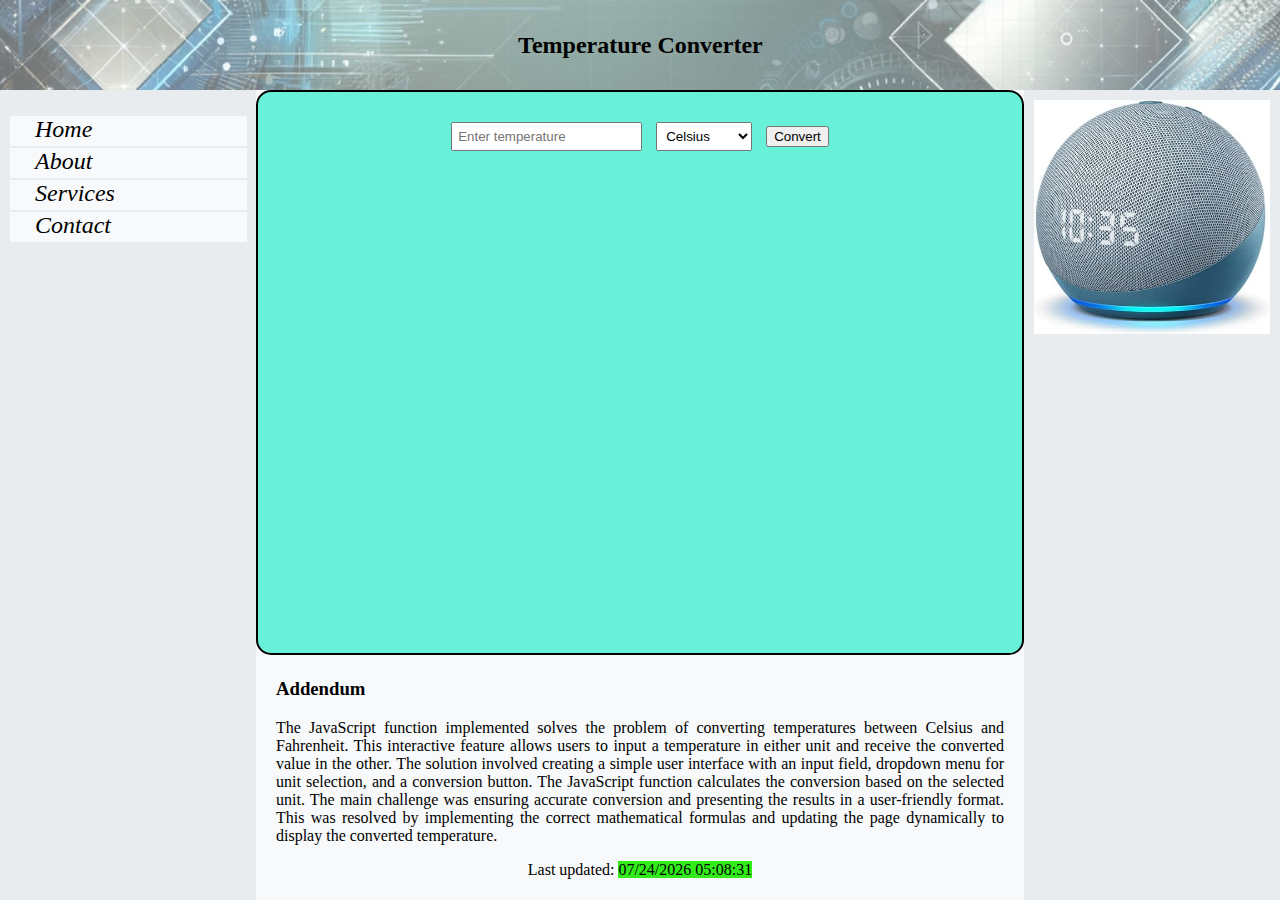
<file: Lab6/index.html>
<!DOCTYPE html>

<html lang="en">
    <head>
        <meta charset="UTF-8" />
        <meta name="viewport" content="width=device-width, initial-scale=1.0" />
        <title>Holy Grail Layout</title>
        <link rel="stylesheet" href="styles.css" />
        <script src="script.js" defer></script>
    </head>
    <body>
        <div class="container">
            <header>
                <!-- <img src="header-image.png" alt="Header Image"> -->
                <h2>Temperature Converter</h2>
            </header>
            <nav>
                <ul>
                    <li><a href="./">Home</a></li>
                    <li><a href="#">About</a></li>
                    <li><a href="#">Services</a></li>
                    <li><a href="tel:0913554246">Contact</a></li>
                </ul>
            </nav>
            <main id="main-content">
                <div id="temperature-converter">
                    <!-- <h2>Temperature Converter</h2> -->
                    <input
                        type="number"
                        id="temp-input"
                        placeholder="Enter temperature"
                    />
                    <select id="temp-type">
                        <option value="C">Celsius</option>
                        <option value="F">Fahrenheit</option>
                    </select>
                    <button onclick="convertTemperature()">Convert</button>
                    <p id="result"></p>
                </div>
            </main>
            <aside>
                <a
                    href="https://www.amazon.com/dp/B085M5XQVR?ref_=amzdv_b_ucw_likenewamazondevices_certrefurb_d_pc_clk_B085M5XQVR"
                    target="_blank"
                >
                    <img src="advertisement.jpg" alt="Product Ad" />
                </a>
            </aside>
            <footer>
                <h3>Addendum</h3>
                <p id="addendum">The JavaScript function implemented solves the problem of converting temperatures between Celsius and Fahrenheit. This interactive feature allows users to input a temperature in either unit and receive the converted value in the other. The solution involved creating a simple user interface with an input field, dropdown menu for unit selection, and a conversion button. The JavaScript function calculates the conversion based on the selected unit. The main challenge was ensuring accurate conversion and presenting the results in a user-friendly format. This was resolved by implementing the correct mathematical formulas and updating the page dynamically to display the converted temperature.</p>
                <p>Last updated: <span id="lastModified"></span></p>
            </footer>
        </div>
    </body>
</html>
</file>
<file: Lab4/styles.css>
@import url("https://fonts.googleapis.com/css2?family=Lobster&display=swap");
@import url("https://fonts.googleapis.com/css2?family=Pacifico&display=swap");
@import url("https://fonts.googleapis.com/css2?family=Press+Start+2P&display=swap");

body {
    margin: 1em auto;
    max-width: 50em;
    overflow-y: scroll;
    font-family: "Lobster", sans-serif;
}
::-webkit-scrollbar {
    width: 8px;
}

::-webkit-scrollbar-thumb {
    background-color: #bbbbbb;
    border-radius: 10px;
    height: 150px;
}
main {
    padding: 20px;
    border: 2px solid rebeccapurple;
    border-radius: 15px;
    background-color: #ccc;
    box-shadow: 10 16px 16px rgba(0, 0, 0, 0.1);
}
figure {
    text-align: center;
}
img {
    max-width: 95%;
    text-align: center;
}
h1 {
    margin: 2em 0;
    text-align: center;
    text-transform: uppercase;
}
h2 {
    margin-top: 2em;
    text-align: center;
}
div .chapter {
    page-break-before: always;
}
div .section {
    page-break-before: always;
}

p {
    margin: 0;
    text-indent: 1.5em;
    text-align: justify;
    font-family: "Pacifico", cursive;
}
p.head {
    font-style: italic;
    text-align: center;
    text-indent: 0;
    margin: 1em 0;
}
p.author {
    font-size: x-large;
    font-weight: bold;
    margin-bottom: 2em;
    text-align: center;
    text-indent: 0;
    text-transform: uppercase;
}
p.finis {
    font-size: small;
    margin-top: 2em;
    text-align: center;
    text-transform: uppercase;
    font-family: "Press Start 2P", system-ui;
}
p span {
    background-color: #32ec1a;
}
hr {
    width: 40%;
    margin: 1em 30%;
}
ol {
    font-family: "Pacifico", cursive;
}
</file>
<file: Lab6/styles.css>
body, html {
    margin: 0;
    padding: 0;
    box-sizing: border-box;
    height: 100%;
}

.container {
    display: grid;
    grid-template-rows: auto 1fr auto;
    grid-template-columns: 1fr 3fr 1fr;
    grid-template-areas: 
        "header header header"
        "nav main aside"
        "nav footer aside";
    height: 100%;
    
    background-color: #F8F9FA;
}

header {
    height: 70px; /* Fixed height */
    width: 98.5%; /* Full width */
    grid-area: header;
    /* background-color: #f8f9fa; */
    background-color: #b6cfe7;
    padding: 10px;
    background-image: url('header-image.png');
    background-size: cover; /* Ensures the image covers the entire header */
    background-position: center; /* Centers the background image */
    position: relative; /* Needed for the opacity layer */
    display: flex;
    justify-content: center;
    align-items: center;
    text-align: center;
}

header::before {
    content: '';
    position: absolute;
    top: 0;
    left: 0;
    right: 0;
    bottom: 0;
    background: rgba(255, 255, 255, 0.4); /* White background with 0.7 opacity */
    z-index: 1;
}

header h2 {
    position: relative;
    z-index: 2; /* Ensures the text appears above the opacity layer */
}

header img {
    max-height: 100%; /* Image will scale within the header */
    max-width: 100%; /* Prevents the image from being wider than the header */
}

nav {
    grid-area: nav;
    background-color: #e9ecef;
    padding: 10px;
}

nav ul {
    list-style-type: none;
    padding: 0;
}

nav ul li {
    margin-bottom: 2px;
    width: 90%;
    background-color: #f8f9fa;
    height: 30px;
    padding-left: 25px;
    /* margin-left: 30px; */
}

nav ul li a {
    text-decoration: none;
    font-size: 24px;
    font-style: italic;
    color: black;
}

nav ul li:hover {
    background-color: rgb(148, 129, 129);
    cursor: pointer;
}

aside a img {
    width: 100%;
    height: auto;
}

main {
    grid-area: main;
    padding: 10px;
    border: 2px solid black;
    border-radius: 15px;
    background-color: #68f0d9;
}

aside {
    grid-area: aside;
    background-color: #e9ecef;
    padding: 10px;
}

footer {
    grid-area: footer;
    background-color: #f8f9fa;
    /* background-color: #bfd8f1; */
    padding: 5px 20px;
    text-align: center;
}

footer h3 {
    text-align: left;
}

#addendum {
    text-align: justify;
}

footer p span {
    background-color: #32ec1a;
}

#temperature-converter {
    text-align: center;
    margin-top: 20px;
}

#temperature-converter input, #temperature-converter select {
    margin-right: 10px;
    padding: 5px;
}
</file>
